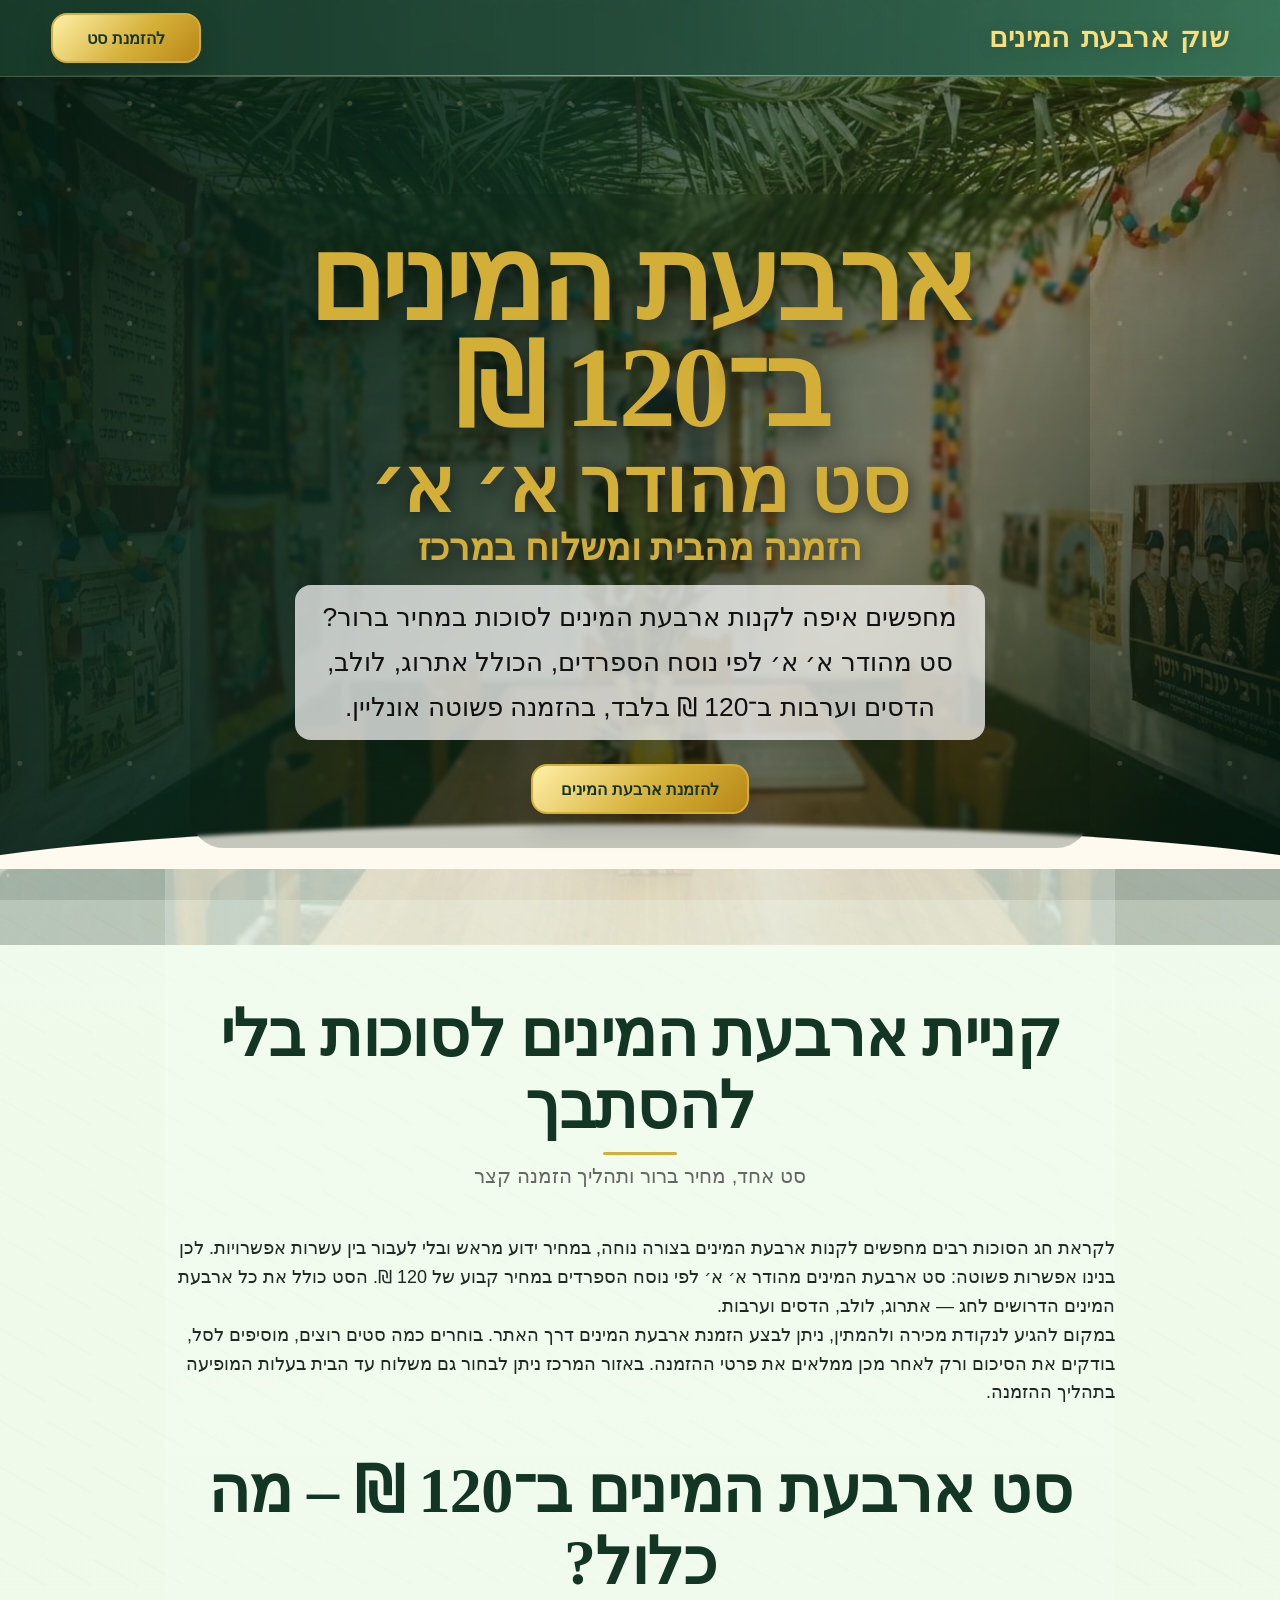
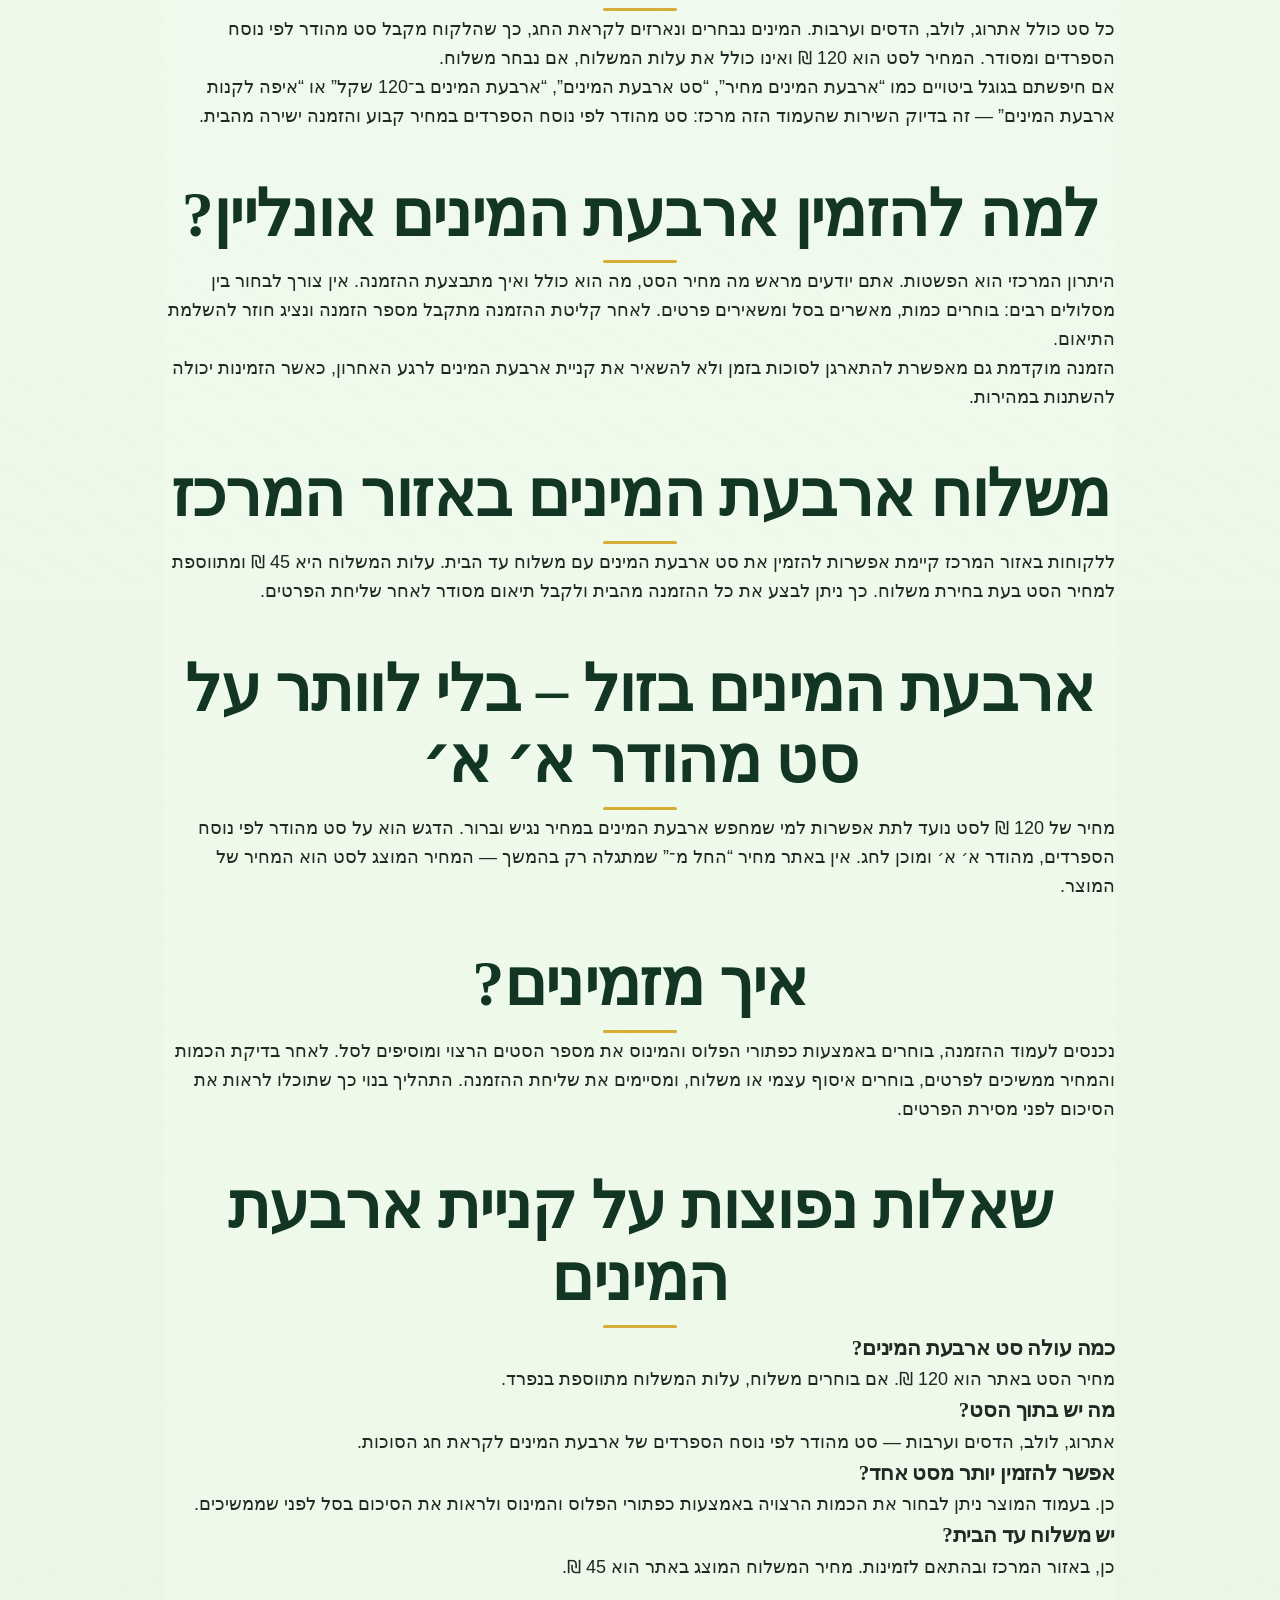
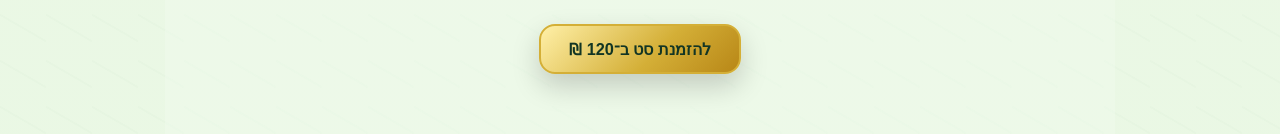
<file: arbaat-haminim.html>
<!DOCTYPE html>
<html lang="he" dir="rtl">
<head>
  <meta charset="UTF-8">
  <meta name="viewport" content="width=device-width, initial-scale=1.0">
  <title>ארבעת המינים ב־120 ₪ | סט מהודר א׳ א׳ ומשלוח במרכז</title>
  <meta name="description" content="רוצים לקנות ארבעת המינים לסוכות? סט ארבעת המינים מהודר א׳ א׳ לפי נוסח הספרדים ב־120 ₪: אתרוג, לולב, הדסים וערבות. הזמנה פשוטה אונליין ומשלוח באזור המרכז.">
  <meta name="robots" content="index,follow,max-image-preview:large,max-snippet:-1,max-video-preview:-1">
  <link rel="canonical" href="https://4minim.click/arbaat-haminim.html">
  <link rel="icon" type="image/svg+xml" href="favicon.svg?v=4">
  <meta name="theme-color" content="#123524">
  <meta property="og:locale" content="he_IL">
  <meta property="og:type" content="product">
  <meta property="og:title" content="ארבעת המינים ב־120 ₪ | סט מהודר א׳ א׳">
  <meta property="og:description" content="סט ארבעת המינים מלא ב־120 ₪: אתרוג, לולב, הדסים וערבות. הזמנה אונליין ואפשרות למשלוח באזור המרכז.">
  <meta property="og:url" content="https://4minim.click/arbaat-haminim.html">
  <meta property="og:site_name" content="שוק ארבעת המינים">
  <link rel="stylesheet" href="styles.css?v=20260903">
  <script type="application/ld+json">{"@context":"https://schema.org","@type":"Product","name":"סט ארבעת המינים מהודר א׳ א׳ לפי נוסח הספרדים","description":"סט ארבעת המינים מלא הכולל אתרוג, לולב, הדסים וערבות, במחיר 120 ₪.","brand":{"@type":"Brand","name":"שוק ארבעת המינים"},"offers":{"@type":"Offer","url":"https://4minim.click/","priceCurrency":"ILS","price":"120","availability":"https://schema.org/InStock","itemCondition":"https://schema.org/NewCondition"}}</script>
  <script type="application/ld+json">{"@context":"https://schema.org","@type":"FAQPage","mainEntity":[{"@type":"Question","name":"מה כולל סט ארבעת המינים?","acceptedAnswer":{"@type":"Answer","text":"הסט כולל אתרוג, לולב, הדסים וערבות ונמכר במחיר קבוע של 120 ₪."}},{"@type":"Question","name":"כמה עולה סט ארבעת המינים?","acceptedAnswer":{"@type":"Answer","text":"מחיר סט ארבעת המינים באתר הוא 120 ₪. משלוח מתווסף בנפרד כאשר בוחרים באפשרות משלוח."}},{"@type":"Question","name":"האם אפשר להזמין ארבעת המינים במשלוח?","acceptedAnswer":{"@type":"Answer","text":"כן. קיימת אפשרות למשלוח באזור המרכז בהתאם לתנאי האתר ולזמינות."}},{"@type":"Question","name":"איך מזמינים ארבעת המינים באתר?","acceptedAnswer":{"@type":"Answer","text":"בוחרים את כמות הסטים, מוסיפים לסל, מאשרים את הכמות וממלאים את פרטי ההזמנה."}}]}</script>
</head>
<body>
  <header><div class="container nav-container"><a href="/" class="brand-logo" aria-label="שוק ארבעת המינים - לעמוד הראשי"><span class="brand-word">שוק</span><span class="brand-word">ארבעת</span><span class="brand-word">המינים</span></a><a href="/#shop-section" class="btn btn-primary">להזמנת סט</a></div></header>
  <main class="site-content">
    <section class="hero"><div class="hero-background hero-background-one" aria-hidden="true"></div><div class="container hero-content animate-fade"><h1><span class="hero-title-line">ארבעת המינים ב־120 ₪</span><span class="hero-title-accent">סט מהודר א׳ א׳</span><span class="hero-home-line">הזמנה מהבית ומשלוח במרכז</span></h1><p>מחפשים איפה לקנות ארבעת המינים לסוכות במחיר ברור? סט מהודר א׳ א׳ לפי נוסח הספרדים, הכולל אתרוג, לולב, הדסים וערבות ב־120 ₪ בלבד, בהזמנה פשוטה אונליין.</p><div class="btn-group"><a href="/#shop-section" class="btn btn-primary">להזמנת ארבעת המינים</a></div></div></section>

    <section class="container" style="padding-top:60px;padding-bottom:60px;max-width:950px">
      <h2 class="section-title">קניית ארבעת המינים לסוכות בלי להסתבך</h2>
      <p class="section-subtitle">סט אחד, מחיר ברור ותהליך הזמנה קצר</p>
      <p>לקראת חג הסוכות רבים מחפשים לקנות ארבעת המינים בצורה נוחה, במחיר ידוע מראש ובלי לעבור בין עשרות אפשרויות. לכן בנינו אפשרות פשוטה: סט ארבעת המינים מהודר א׳ א׳ לפי נוסח הספרדים במחיר קבוע של 120 ₪. הסט כולל את כל ארבעת המינים הדרושים לחג — אתרוג, לולב, הדסים וערבות.</p>
      <p>במקום להגיע לנקודת מכירה ולהמתין, ניתן לבצע הזמנת ארבעת המינים דרך האתר. בוחרים כמה סטים רוצים, מוסיפים לסל, בודקים את הסיכום ורק לאחר מכן ממלאים את פרטי ההזמנה. באזור המרכז ניתן לבחור גם משלוח עד הבית בעלות המופיעה בתהליך ההזמנה.</p>

      <h2 class="section-title" style="margin-top:48px">סט ארבעת המינים ב־120 ₪ – מה כלול?</h2>
      <p>כל סט כולל אתרוג, לולב, הדסים וערבות. המינים נבחרים ונארזים לקראת החג, כך שהלקוח מקבל סט מהודר לפי נוסח הספרדים ומסודר. המחיר לסט הוא 120 ₪ ואינו כולל את עלות המשלוח, אם נבחר משלוח.</p>
      <p>אם חיפשתם בגוגל ביטויים כמו “ארבעת המינים מחיר”, “סט ארבעת המינים”, “ארבעת המינים ב־120 שקל” או “איפה לקנות ארבעת המינים” — זה בדיוק השירות שהעמוד הזה מרכז: סט מהודר לפי נוסח הספרדים במחיר קבוע והזמנה ישירה מהבית.</p>

      <h2 class="section-title" style="margin-top:48px">למה להזמין ארבעת המינים אונליין?</h2>
      <p>היתרון המרכזי הוא הפשטות. אתם יודעים מראש מה מחיר הסט, מה הוא כולל ואיך מתבצעת ההזמנה. אין צורך לבחור בין מסלולים רבים: בוחרים כמות, מאשרים בסל ומשאירים פרטים. לאחר קליטת ההזמנה מתקבל מספר הזמנה ונציג חוזר להשלמת התיאום.</p>
      <p>הזמנה מוקדמת גם מאפשרת להתארגן לסוכות בזמן ולא להשאיר את קניית ארבעת המינים לרגע האחרון, כאשר הזמינות יכולה להשתנות במהירות.</p>

      <h2 class="section-title" style="margin-top:48px">משלוח ארבעת המינים באזור המרכז</h2>
      <p>ללקוחות באזור המרכז קיימת אפשרות להזמין את סט ארבעת המינים עם משלוח עד הבית. עלות המשלוח היא 45 ₪ ומתווספת למחיר הסט בעת בחירת משלוח. כך ניתן לבצע את כל ההזמנה מהבית ולקבל תיאום מסודר לאחר שליחת הפרטים.</p>

      <h2 class="section-title" style="margin-top:48px">ארבעת המינים בזול – בלי לוותר על סט מהודר א׳ א׳</h2>
      <p>מחיר של 120 ₪ לסט נועד לתת אפשרות למי שמחפש ארבעת המינים במחיר נגיש וברור. הדגש הוא על סט מהודר לפי נוסח הספרדים, מהודר א׳ א׳ ומוכן לחג. אין באתר מחיר “החל מ־” שמתגלה רק בהמשך — המחיר המוצג לסט הוא המחיר של המוצר.</p>

      <h2 class="section-title" style="margin-top:48px">איך מזמינים?</h2>
      <p>נכנסים לעמוד ההזמנה, בוחרים באמצעות כפתורי הפלוס והמינוס את מספר הסטים הרצוי ומוסיפים לסל. לאחר בדיקת הכמות והמחיר ממשיכים לפרטים, בוחרים איסוף עצמי או משלוח, ומסיימים את שליחת ההזמנה. התהליך בנוי כך שתוכלו לראות את הסיכום לפני מסירת הפרטים.</p>

      <h2 class="section-title" style="margin-top:48px">שאלות נפוצות על קניית ארבעת המינים</h2>
      <h3>כמה עולה סט ארבעת המינים?</h3><p>מחיר הסט באתר הוא 120 ₪. אם בוחרים משלוח, עלות המשלוח מתווספת בנפרד.</p>
      <h3>מה יש בתוך הסט?</h3><p>אתרוג, לולב, הדסים וערבות — סט מהודר לפי נוסח הספרדים של ארבעת המינים לקראת חג הסוכות.</p>
      <h3>אפשר להזמין יותר מסט אחד?</h3><p>כן. בעמוד המוצר ניתן לבחור את הכמות הרצויה באמצעות כפתורי הפלוס והמינוס ולראות את הסיכום בסל לפני שממשיכים.</p>
      <h3>יש משלוח עד הבית?</h3><p>כן, באזור המרכז ובהתאם לזמינות. מחיר המשלוח המוצג באתר הוא 45 ₪.</p>

      <div class="btn-group" style="margin-top:42px"><a href="/#shop-section" class="btn btn-primary">להזמנת סט ב־120 ₪</a></div>
    </section>
  </main>
</body>
</html>
</file>
<file: styles.css>
/* משתני עיצוב קבועים - פלטת צבעים יוקרתית */
        :root {
            --primary-dark: #123524;
            --primary-light: #2d6a4f;
            --primary-glow: #52b788;
            --gold: #d4af37;
            --gold-light: #fff1b8;
            --cream: #fffaf0;
            --accent-bg: #f9f6f0;
            --sage-50: #f7faf4;
            --sage-100: #eef6eb;
            --sage-200: #dfeedd;
            --sage-300: #cfe3cc;
            --text-dark: #1f2a24;
            --text-light: #ffffff;
            --gray-light: #e0e0e0;
            --transition-smooth: all 0.32s cubic-bezier(0.22, 1, 0.36, 1);
            --shadow-elegant: 0 14px 34px rgba(18, 53, 36, 0.10);
            --shadow-lifted: 0 26px 60px rgba(18, 53, 36, 0.18);
        }

        /* עיצוב כללי ונקי */
        * {
            box-sizing: border-box;
            margin: 0;
            padding: 0;
            font-family: 'Heebo', 'Assistant', sans-serif;
            scroll-behavior: smooth;
        }

        body {
            color: var(--text-dark);
            font-size: 18px;
            overflow-x: hidden;
            line-height: 1.6;
            background:
                radial-gradient(circle at 12% 7%, rgba(212,175,55,0.14), transparent 24rem),
                linear-gradient(145deg, #f4fff1 0%, #dff3d8 52%, #eefbea 100%);
            position: relative;
        }

        ::selection {
            background: var(--gold);
            color: var(--primary-dark);
        }

        body::before {
            content: '';
            position: fixed;
            inset: 0;
            pointer-events: none;
            background:
                radial-gradient(circle at 16% 24%, rgba(45,106,79,0.055) 0 2px, transparent 3px),
                radial-gradient(circle at 74% 58%, rgba(212,175,55,0.06) 0 2px, transparent 3px);
            background-size: 82px 82px, 118px 118px;
            opacity: 1;
            z-index: 0;
        }

        body > * {
            position: relative;
            z-index: 1;
        }

        h1, h2, h3 {
            font-family: 'Tinos', 'Heebo', serif;
            letter-spacing: -0.01em;
        }

        p, a, button, input, textarea, label, span {
            font-family: 'Heebo', 'Assistant', sans-serif;
        }

        .container {
            width: 90%;
            max-width: 1200px;
            margin: 0 auto;
        }

        /* אנימציות בסיסיות */
        @keyframes fadeInUp {
            from { opacity: 0; transform: translateY(20px); }
            to { opacity: 1; transform: translateY(0); }
        }

        @keyframes logoWordDrop {
            0% { opacity: 0; transform: translateY(-46px) scale(0.94); }
            62% { opacity: 1; transform: translateY(7px) scale(1.06); }
            82% { transform: translateY(-4px) scale(0.99); }
            100% { opacity: 1; transform: translateY(0) scale(1); }
        }

        @keyframes leafSpinLand {
            0% { opacity: 0; transform: translateY(-36px) rotate(-110deg) scale(0.7); }
            72% { opacity: 1; transform: translateY(4px) rotate(12deg) scale(1.16); }
            100% { opacity: 1; transform: translateY(0) rotate(0) scale(1); }
        }

        @keyframes heroTextBounce {
            0% { opacity: 0; transform: translateY(-60px) scale(0.96); }
            58% { opacity: 1; transform: translateY(12px) scale(1.04); }
            78% { transform: translateY(-6px) scale(0.99); }
            100% { opacity: 1; transform: translateY(0) scale(1); }
        }

        @keyframes ctaRiseBounce {
            0% { opacity: 0; transform: translateY(34px) scale(0.92); }
            68% { opacity: 1; transform: translateY(-7px) scale(1.05); }
            100% { opacity: 1; transform: translateY(0) scale(1); }
        }

        @keyframes pulseGlow {
            0%, 100% { transform: scale(1); box-shadow: 0 0 0 rgba(220, 38, 38, 0.25), 0 14px 30px rgba(0,0,0,0.22); }
            50% { transform: scale(1.08); box-shadow: 0 0 30px rgba(220, 38, 38, 0.75), 0 18px 38px rgba(0,0,0,0.28); }
        }

        @keyframes softFloat {
            0%, 100% { transform: translateY(0); }
            50% { transform: translateY(-8px); }
        }

        @keyframes shimmer {
            0% { background-position: 200% center; }
            100% { background-position: -200% center; }
        }

        @keyframes imageSwapHint {
            0%, 44% { opacity: 1; transform: scale(1); }
            50%, 94% { opacity: 0; transform: scale(1.08); }
            100% { opacity: 1; transform: scale(1); }
        }

        @keyframes siteBackgroundSwap {
            0%, 42% { opacity: 0.34; transform: scale(1); }
            50%, 92% { opacity: 0; transform: scale(1.04); }
            100% { opacity: 0.34; transform: scale(1); }
        }

        @keyframes spinWait {
            to { transform: rotate(360deg); }
        }

        @keyframes heroGradientFlow {
            0%, 100% { background-position: 0% 50%; }
            50% { background-position: 100% 50%; }
        }

        @keyframes gentleGreenLines {
            from { background-position: 0 0, 0 0; }
            to { background-position: 180px -90px, -140px 80px; }
        }

        @keyframes heroBackgroundSwap {
            0%, 42% { opacity: 1; transform: scale(1); }
            50%, 92% { opacity: 0; transform: scale(1.045); }
            100% { opacity: 1; transform: scale(1); }
        }

        @keyframes borderSweep {
            0% { transform: translateX(105%); opacity: 0; }
            35% { opacity: 1; }
            100% { transform: translateX(-105%); opacity: 0; }
        }

        @keyframes cartPop {
            0% { transform: scale(1); }
            45% { transform: scale(1.28) rotate(-8deg); }
            100% { transform: scale(1); }
        }

        .animate-fade {
            animation: fadeInUp 0.8s ease forwards;
        }

        /* תפריט עליון קבוע */
        header {
            position: fixed;
            top: 0;
            left: 0;
            width: 100%;
            background: linear-gradient(90deg, rgba(18,53,36,0.97), rgba(27,67,50,0.94), rgba(45,106,79,0.93));
            box-shadow: 0 2px 10px rgba(0,0,0,0.1);
            z-index: 1000;
            backdrop-filter: blur(12px);
            border-bottom: 1px solid rgba(255, 241, 184, 0.18);
        }

        header::after {
            content: '';
            position: absolute;
            right: 0;
            bottom: 0;
            width: 100%;
            height: 1px;
            background: linear-gradient(90deg, transparent, rgba(212,175,55,.9), transparent);
        }

        .nav-container {
            display: flex;
            justify-content: space-between;
            align-items: center;
            padding: 15px 0;
        }

        .brand-logo {
            color: #f7df7d;
            font-size: 1.72rem;
            font-weight: 900;
            text-decoration: none;
            display: flex;
            align-items: center;
            gap: 11px;
            overflow: visible;
            white-space: nowrap;
            text-shadow: 0 2px 16px rgba(0,0,0,0.2);
        }

        .brand-sukkah {
            width: 54px;
            height: 45px;
            flex: 0 0 54px;
            display: block;
            opacity: 0;
            animation: leafSpinLand 0.8s cubic-bezier(0.2, 0.9, 0.2, 1.35) 0.08s both;
            filter: drop-shadow(0 6px 10px rgba(0,0,0,0.22));
            overflow: visible;
        }

        .brand-sukkah .sukkah-schach {
            transform-origin: center;
            transition: transform 0.35s ease;
        }

        .brand-word {
            display: inline-block;
            opacity: 0;
            font-family: 'Frank Ruhl Libre', 'Tinos', serif;
            font-weight: 900;
            letter-spacing: 0.01em;
            animation: logoWordDrop 0.78s cubic-bezier(0.2, 0.95, 0.2, 1.28) both;
        }

        .brand-word:nth-of-type(1) { animation-delay: 0.18s; }
        .brand-word:nth-of-type(2) { animation-delay: 0.34s; }
        .brand-word:nth-of-type(3) { animation-delay: 0.50s; }

        .brand-logo:hover .brand-word {
            animation: logoWordDrop 0.7s cubic-bezier(0.2, 0.95, 0.2, 1.28) both;
        }

        .brand-logo:hover .brand-sukkah {
            animation: leafSpinLand 0.72s cubic-bezier(0.2, 0.9, 0.2, 1.35) both;
        }

        .brand-logo:hover .sukkah-schach {
            transform: translateY(-1px) rotate(-1deg);
        }

        .nav-menu {
            display: flex;
            list-style: none;
            gap: 20px;
        }

        .nav-menu a {
            color: var(--text-light);
            text-decoration: none;
            font-weight: 600;
            font-size: 1rem;
            transition: var(--transition-smooth);
            position: relative;
            padding-bottom: 5px;
        }

        .nav-menu a::after {
            content: '';
            position: absolute;
            bottom: 0;
            right: 0;
            width: 0;
            height: 2px;
            background-color: var(--gold);
            transition: var(--transition-smooth);
        }

        .nav-menu a:hover::after, .nav-menu a.active::after {
            width: 100%;
        }

        .nav-menu a:hover {
            color: var(--gold);
        }

        .cart-icon-btn {
            background: none;
            border: none;
            color: var(--text-light);
            font-size: 1.3rem;
            cursor: pointer;
            position: relative;
            transition: var(--transition-smooth);
        }

        .cart-icon-btn:hover {
            color: var(--gold);
            transform: scale(1.1);
        }

        .cart-count {
            position: absolute;
            top: -8px;
            left: -10px;
            background-color: var(--gold);
            color: var(--primary-dark);
            font-size: 0.75rem;
            font-weight: bold;
            border-radius: 50%;
            width: 18px;
            height: 18px;
            display: flex;
            align-items: center;
            justify-content: center;
        }

        .hamburger {
            display: none;
            cursor: pointer;
            color: var(--text-light);
            font-size: 1.5rem;
        }

        /* אזור פתיחה יוקרתי - Hero */
        .hero {
            background: linear-gradient(120deg, rgba(35,104,66,0.60), rgba(82,183,136,0.46), rgba(180,226,168,0.26), rgba(35,104,66,0.58)), url('1.png') no-repeat center center/cover;
            background-size: 220% 220%, cover;
            animation: heroGradientFlow 12s ease-in-out infinite;
            height: 85vh;
            display: flex;
            align-items: center;
            text-align: center;
            color: var(--text-light);
            padding-top: 80px;
            position: relative;
            isolation: isolate;
            overflow: hidden;
        }

        .hero-background {
            position: absolute;
            inset: 0;
            z-index: -2;
            background-position: center;
            background-size: cover;
            background-repeat: no-repeat;
            animation: heroBackgroundSwap 18s ease-in-out infinite;
            will-change: opacity, transform;
        }

        .hero-background-one {
            background-image:
                linear-gradient(120deg, rgba(35,104,66,0.60), rgba(82,183,136,0.46), rgba(180,226,168,0.26), rgba(35,104,66,0.58)),
                url('1.png');
        }

        .hero-background-two {
            background-image:
                linear-gradient(120deg, rgba(35,104,66,0.58), rgba(82,183,136,0.44), rgba(180,226,168,0.24), rgba(35,104,66,0.60)),
                url('1.png');
            animation-delay: -9s;
        }

        .hero::before {
            content: '';
            position: absolute;
            inset: 0;
            z-index: -1;
            background:
                radial-gradient(circle at 18% 24%, rgba(255,241,184,.34) 0 2px, transparent 3px),
                radial-gradient(circle at 82% 34%, rgba(255,255,255,.28) 0 1px, transparent 3px),
                radial-gradient(circle at 72% 80%, rgba(212,175,55,.26), transparent 24%);
            background-size: 110px 110px, 84px 84px, auto;
            animation: softFloat 6s ease-in-out infinite;
        }

        .hero::after {
            content: '';
            position: absolute;
            right: -8%;
            bottom: -105px;
            width: 116%;
            height: 150px;
            z-index: -1;
            background: var(--cream);
            border-radius: 50% 50% 0 0 / 42% 42% 0 0;
        }

        .hero-content {
            max-width: 980px;
            position: relative;
            z-index: 1;
        }

        .hero-eyebrow {
            display: inline-flex;
            align-items: center;
            gap: 10px;
            margin-bottom: 18px;
            padding: 7px 18px;
            border: 1px solid rgba(255,241,184,0.58);
            border-radius: 999px;
            background: rgba(18,53,36,0.38);
            color: var(--gold-light);
            font-size: 1rem;
            font-weight: 800;
            letter-spacing: 0.04em;
            backdrop-filter: blur(8px);
            box-shadow: inset 0 0 18px rgba(255,255,255,.08), 0 8px 30px rgba(0,0,0,.12);
        }

        .hero-content h1 {
            font-size: clamp(5.2rem, 11vw, 9rem);
            line-height: 0.88;
            color: var(--gold);
            margin-bottom: 26px;
            text-shadow: 0 8px 22px rgba(0,0,0,0.36);
            animation: heroTextBounce 1.05s cubic-bezier(0.2, 0.92, 0.22, 1.2) 0.35s both;
        }

        .hero-title-line {
            display: block;
            font-family: 'Frank Ruhl Libre', 'Tinos', serif;
            font-weight: 900;
            letter-spacing: -0.035em;
            color: var(--gold);
        }

        .hero-title-accent {
            display: block;
            margin-top: 12px;
            font-size: 0.66em;
            font-family: 'Frank Ruhl Libre', 'Tinos', serif;
            font-weight: 700;
            font-style: normal;
            letter-spacing: 0.01em;
            color: var(--gold);
            text-shadow: 0 4px 20px rgba(0,0,0,0.45);
        }

        .hero-home-line {
            display: block;
            margin-top: 10px;
            font-family: 'Frank Ruhl Libre', 'Tinos', serif;
            font-size: clamp(1.45rem, 3vw, 2.25rem);
            font-weight: 700;
            color: var(--gold);
            letter-spacing: 0.01em;
            text-shadow: 0 3px 14px rgba(0,0,0,0.4);
        }

        .hero-content p {
            max-width: 750px;
            margin-inline: auto;
            font-size: clamp(1.25rem, 2.4vw, 1.65rem);
            margin-bottom: 30px;
            font-weight: 300;
            color: #000000;
            opacity: 0;
            animation: ctaRiseBounce 0.82s cubic-bezier(0.2, 0.9, 0.2, 1.2) 0.78s both;
        }

        .btn-group {
            display: flex;
            justify-content: center;
            gap: 12px;
            flex-wrap: wrap;
            margin-top: 8px;
            opacity: 0;
            animation: ctaRiseBounce 0.82s cubic-bezier(0.2, 0.9, 0.2, 1.2) 1s both;
        }

        .btn {
            padding: 10px 24px;
            border-radius: 30px;
            font-size: 1.02rem;
            font-weight: 600;
            cursor: pointer;
            transition: var(--transition-smooth);
            text-decoration: none;
            display: inline-flex;
            align-items: center;
            gap: 10px;
            min-width: 150px;
            justify-content: center;
            box-shadow: 0 12px 28px rgba(0,0,0,.18);
        }

        .btn-primary {
            background: linear-gradient(135deg, #fff0a8, var(--gold) 58%, #b88717);
            color: var(--primary-dark);
            border: 2px solid var(--gold);
        }

        .btn-primary:hover {
            background: linear-gradient(135deg, #fff5c9, #e2bf4c);
            color: var(--primary-dark);
            transform: translateY(-4px) scale(1.02);
            box-shadow: 0 17px 34px rgba(212,175,55,.3);
        }

        .btn-secondary {
            background-color: transparent;
            color: var(--text-light);
            border: 2px solid var(--text-light);
        }

        .btn-secondary:hover {
            background-color: #25d366;
            border-color: #25d366;
            color: white;
            transform: translateY(-3px);
        }

        .site-content {
            position: relative;
            overflow: hidden;
            background:
                radial-gradient(circle at 6% 18%, rgba(45,106,79,0.08), transparent 26rem),
                radial-gradient(circle at 92% 63%, rgba(212,175,55,0.08), transparent 22rem),
                linear-gradient(180deg, var(--sage-50), var(--sage-100) 54%, #f5f8f2);
        }

        .site-content::before {
            content: '';
            position: absolute;
            inset: 0;
            pointer-events: none;
            opacity: 0.45;
            background-image:
                linear-gradient(30deg, transparent 48%, rgba(45,106,79,0.035) 49%, rgba(45,106,79,0.035) 51%, transparent 52%);
            background-size: 46px 46px;
        }

        .site-content > * {
            position: relative;
            z-index: 1;
        }

        /* כותרות סקשנים */
        .section-title {
            text-align: center;
            font-weight: 700;
            margin: 60px 0 4px 0;
            font-size: clamp(2.7rem, 5vw, 4rem);
            color: var(--primary-dark);
            position: relative;
        }

        .section-title::after {
            content: '';
            display: block;
            width: 60px;
            height: 3px;
            background-color: var(--gold);
            margin: 10px auto 0 auto;
        }

        .section-subtitle {
            text-align: center;
            color: #666;
            margin-bottom: 40px;
            font-size: 1.25rem;
            line-height: 1.75;
        }

        /* אזור יתרונות ואמינות */
        .features {
            background: linear-gradient(180deg, rgba(248,251,246,0.96), rgba(237,246,234,0.72));
            padding: 32px 0 78px;
            backdrop-filter: blur(2px);
            border-bottom: 1px solid rgba(45,106,79,0.08);
        }

        .features-grid {
            display: grid;
            grid-template-columns: repeat(auto-fit, minmax(220px, 1fr));
            gap: 25px;
        }

        .feature-card {
            background: linear-gradient(145deg, rgba(255,255,255,0.96), rgba(246,251,244,0.92));
            padding: 30px 20px;
            text-align: center;
            border-radius: 20px;
            box-shadow: var(--shadow-elegant);
            transition: var(--transition-smooth);
            border: 1px solid rgba(212,175,55,.2);
            position: relative;
            overflow: hidden;
        }

        .feature-card::before {
            content: '';
            position: absolute;
            inset: 0;
            background: linear-gradient(90deg, transparent, rgba(212,175,55,0.20), transparent);
            transform: translateX(105%);
        }

        .feature-card:hover {
            transform: translateY(-8px);
            border-bottom-color: var(--gold);
            box-shadow: var(--shadow-lifted);
        }

        .feature-card:hover::before {
            animation: borderSweep 0.9s ease;
        }

        .feature-card i {
            font-size: 2.5rem;
            color: var(--primary-dark);
            margin-bottom: 15px;
            width: 72px;
            height: 72px;
            display: inline-grid;
            place-items: center;
            border-radius: 22px;
            background: linear-gradient(145deg, #fff8d8, var(--gold-light));
            box-shadow: 0 10px 24px rgba(212,175,55,.18);
        }

        .feature-card h3 {
            font-size: 1.25rem;
            margin-bottom: 10px;
            color: var(--primary-dark);
        }

        /* קניות וסינונים */
        #shop-section {
            width: 100%;
            max-width: none;
            padding: 24px max(5%, calc((100vw - 1200px) / 2)) 88px;
            background:
                radial-gradient(circle at 10% 18%, rgba(212,175,55,0.11), transparent 25rem),
                radial-gradient(circle at 88% 72%, rgba(45,106,79,0.09), transparent 24rem),
                linear-gradient(145deg, rgba(230,243,226,0.92), rgba(219,237,216,0.72));
            border-bottom: 1px solid rgba(45,106,79,0.08);
            isolation: isolate;
            overflow: hidden;
        }

        #shop-section::after,
        .faq-section::before {
            content: '';
            position: absolute;
            inset: 0;
            pointer-events: none;
            z-index: 0;
            background-image:
                repeating-linear-gradient(116deg, rgba(28,104,63,0.075) 0 1px, transparent 1px 31px),
                repeating-linear-gradient(64deg, rgba(82,151,96,0.042) 0 1px, transparent 1px 47px);
            background-size: 180px 180px, 240px 240px;
            animation: gentleGreenLines 30s linear infinite;
            will-change: background-position;
            -webkit-mask-image: linear-gradient(90deg, transparent, #000 12%, #000 88%, transparent);
            mask-image: linear-gradient(90deg, transparent, #000 12%, #000 88%, transparent);
        }

        #shop-section > *,
        .faq-section > .container {
            position: relative;
            z-index: 1;
        }

        .shop-layout {
            display: grid;
            grid-template-columns: 1fr;
            gap: 22px;
            align-items: start;
            margin-bottom: 0;
            position: relative;
            padding: 22px;
            border-radius: 30px;
            overflow: hidden;
            background:
                linear-gradient(rgba(249,252,247,0.92), rgba(237,246,234,0.86)),
                url('1.png') center center / cover;
            border: 1px solid rgba(45,106,79,0.12);
            box-shadow: 0 24px 55px rgba(27, 67, 50, 0.12);
        }

        .shop-layout::before {
            content: '✦';
            position: absolute;
            inset-inline-end: 24px;
            top: 14px;
            font-size: clamp(4rem, 10vw, 9rem);
            opacity: 0.18;
            filter: blur(0.2px);
            pointer-events: none;
        }

        /* מסנן צדדי מעוצב */
        .filter-sidebar { display: none; }

        .filter-group {
            margin-bottom: 25px;
        }

        .filter-group h4 {
            font-size: 1.1rem;
            color: var(--primary-dark);
            margin-bottom: 12px;
            font-weight: 700;
            border-bottom: 1px solid var(--gray-light);
            padding-bottom: 5px;
        }

        .tag-cloud {
            display: flex;
            flex-direction: column;
            gap: 8px;
        }

        .tag-btn {
            background-color: white;
            border: 1px solid var(--gray-light);
            padding: 8px 10px;
            border-radius: 999px;
            font-size: 0.88rem;
            cursor: pointer;
            transition: var(--transition-smooth);
            box-shadow: 0 4px 12px rgba(0,0,0,0.04);
        }

        .tag-btn:hover, .tag-btn.active {
            background-color: var(--primary-dark);
            color: var(--text-light);
            border-color: var(--primary-dark);
        }

        /* גריד מוצרים */
        .products-grid {
            display: grid;
            grid-template-columns: repeat(3, minmax(220px, 285px));
            justify-content: center;
            gap: 20px;
        }

        /* כרטיסיית מוצר יוקרתית */
        .product-card {
            background:
                linear-gradient(180deg, rgba(255,255,255,0.96), rgba(242,249,239,0.91)),
                url('1.png') center / cover;
            border-radius: 20px;
            box-shadow: var(--shadow-elegant);
            overflow: hidden;
            transition: transform 0.35s cubic-bezier(0.2, 0.9, 0.25, 1), box-shadow 0.35s ease, border-color 0.35s ease;
            position: relative;
            display: flex;
            flex-direction: column;
            border: 1px solid rgba(45,106,79,0.14);
        }

        .product-card:hover {
            transform: translateY(-8px) scale(1.02);
            box-shadow: var(--shadow-lifted);
            border-color: rgba(212,175,55,0.45);
        }

        .product-card.reveal {
            animation: ctaRiseBounce 0.65s cubic-bezier(0.2, 0.9, 0.2, 1.2) both;
        }

        .product-card.reveal:nth-child(2) { animation-delay: 0.12s; }
        .product-card.reveal:nth-child(3) { animation-delay: 0.24s; }

        .product-badge {
            position: absolute;
            top: 15px;
            right: 15px;
            background-color: var(--gold);
            color: var(--primary-dark);
            padding: 4px 12px;
            border-radius: 20px;
            font-size: 0.8rem;
            font-weight: 700;
            z-index: 2;
            box-shadow: 0 2px 5px rgba(0,0,0,0.1);
        }

        .product-img-container {
            height: 155px;
            background-color: #f5f5f5;
            position: relative;
            overflow: hidden;
        }

        .product-img-container img,
        .product-hover-image {
            width: 100%;
            height: 100%;
            object-fit: cover;
            transition: opacity 0.45s ease, transform 0.45s ease;
        }

        .product-hover-image {
            position: absolute;
            inset: 0;
            opacity: 0;
            background-size: cover;
            background-position: center;
            transform: scale(1.08);
        }

        .product-card:hover .product-hover-image {
            opacity: 1;
            transform: scale(1.02);
            animation: imageSwapHint 2.8s ease-in-out infinite alternate;
        }

        .product-hover-image.alt {
            background-position: center bottom;
            filter: saturate(1.08) contrast(1.02);
        }

        .product-card:hover .product-hover-image.alt {
            animation: imageSwapHint 2.8s ease-in-out 1.4s infinite alternate-reverse;
        }

        .product-card:hover .placeholder-art {
            opacity: 0;
            transform: scale(1.08);
        }

        /* פלייסחולדרים יפים במקום תמונות לא צנועות */
        .placeholder-art {
            width: 100%;
            height: 100%;
            display: flex;
            flex-direction: column;
            align-items: center;
            justify-content: center;
            background: linear-gradient(135deg, rgba(27,67,50,0.58), rgba(45,106,79,0.48)), url('1.png') center / cover;
            color: var(--gold);
            font-size: 3rem;
            transition: opacity 0.45s ease, transform 0.45s ease;
        }

        .placeholder-art span {
            font-size: 1rem;
            color: white;
            margin-top: 10px;
            font-family: 'Assistant', sans-serif;
        }

        .product-info {
            padding: 15px 16px 16px;
            display: flex;
            flex-direction: column;
            flex-grow: 1;
        }

        .product-title {
            font-size: 1.35rem;
            color: var(--primary-dark);
            margin-bottom: 5px;
            font-weight: 700;
        }

        .product-desc {
            font-size: 0.94rem;
            line-height: 1.5;
            color: #666;
            margin-bottom: 15px;
            flex-grow: 1;
        }

        .product-meta {
            font-size: 0.85rem;
            color: #888;
            margin-bottom: 12px;
        }

        .product-footer {
            display: flex;
            justify-content: space-between;
            align-items: center;
            margin-top: auto;
            border-top: 1px solid var(--accent-bg);
            padding-top: 15px;
        }

        .product-price {
            font-size: 1.4rem;
            font-weight: bold;
            color: var(--primary-dark);
        }

        .quantity-selector {
            display: flex;
            align-items: center;
            border: 1px solid var(--gray-light);
            border-radius: 20px;
            overflow: hidden;
            background: #fff;
        }

        .qty-btn {
            background: none;
            border: none;
            width: 28px;
            height: 28px;
            cursor: pointer;
            font-size: 1rem;
            transition: var(--transition-smooth);
        }

        .qty-btn:hover {
            background-color: var(--gray-light);
        }

        .qty-val {
            width: 30px;
            text-align: center;
            font-weight: bold;
            font-size: 0.9rem;
        }

        .add-to-cart-btn {
            background-color: var(--primary-light);
            color: white;
            border: none;
            padding: 8px 16px;
            border-radius: 20px;
            cursor: pointer;
            font-weight: 600;
            font-size: 0.9rem;
            transition: var(--transition-smooth);
            display: flex;
            align-items: center;
            gap: 6px;
        }

        .add-to-cart-btn:hover {
            background-color: var(--gold);
            color: var(--primary-dark);
            transform: translateY(-2px) scale(1.05);
        }

        .add-to-cart-btn.icon-only {
            width: 42px;
            height: 42px;
            border-radius: 50%;
            padding: 0;
            justify-content: center;
            font-size: 1.05rem;
        }

        .direct-checkout-btn {
            min-height: 42px;
            padding: 8px 16px;
            border: 1px solid rgba(18,53,36,.16);
            border-radius: 999px;
            background: linear-gradient(135deg, var(--gold), #f3db82);
            color: var(--primary-dark);
            font-weight: 800;
            cursor: pointer;
            display: inline-flex;
            align-items: center;
            justify-content: center;
            gap: 7px;
            transition: var(--transition-smooth);
            box-shadow: 0 8px 20px rgba(212,175,55,.18);
        }

        .direct-checkout-btn:hover {
            transform: translateY(-2px);
            background: var(--primary-dark);
            color: #fff;
        }

        .product-card-clickable { cursor: pointer; }
        .product-card-clickable:focus-visible {
            outline: 3px solid rgba(82,183,136,.45);
            outline-offset: 4px;
        }

        .product-details-overlay {
            position: fixed;
            inset: 0;
            z-index: 3200;
            background: rgba(4,23,14,.72);
            backdrop-filter: blur(8px);
            display: grid;
            place-items: center;
            padding: 20px;
        }

        .product-details-window {
            width: min(94vw, 780px);
            max-height: 90vh;
            overflow-y: auto;
            position: relative;
            border-radius: 28px;
            padding: clamp(24px, 5vw, 42px);
            background: linear-gradient(145deg, #fffef8, #eef8eb);
            border: 1px solid rgba(212,175,55,.35);
            box-shadow: 0 28px 90px rgba(0,0,0,.38);
        }

        .product-details-window::before {
            content: '';
            display: block;
            height: 8px;
            width: 108px;
            margin: 0 auto 22px;
            border-radius: 999px;
            background: linear-gradient(90deg, var(--primary-dark), var(--gold), var(--primary-light));
        }

        .product-details-close {
            position: absolute;
            top: 16px;
            left: 16px;
            width: 42px;
            height: 42px;
            border: 0;
            border-radius: 50%;
            background: rgba(18,53,36,.08);
            color: var(--primary-dark);
            font-size: 1.2rem;
            cursor: pointer;
        }

        .product-details-title {
            text-align: center;
            color: var(--primary-dark);
            font-size: clamp(1.9rem, 5vw, 2.8rem);
            margin-bottom: 10px;
        }

        .product-details-lead {
            text-align: center;
            color: #425248;
            font-size: 1.08rem;
            line-height: 1.8;
            max-width: 620px;
            margin: 0 auto 24px;
        }

        .product-details-highlights {
            display: grid;
            grid-template-columns: repeat(3, 1fr);
            gap: 12px;
            margin: 22px 0;
        }

        .product-detail-chip {
            padding: 16px 12px;
            border-radius: 18px;
            text-align: center;
            background: rgba(255,255,255,.78);
            border: 1px solid rgba(18,53,36,.10);
            color: var(--primary-dark);
            font-weight: 800;
        }

        .product-detail-chip i {
            display: block;
            color: var(--primary-light);
            font-size: 1.35rem;
            margin-bottom: 7px;
        }

        .product-details-copy {
            background: #fff;
            border-radius: 20px;
            padding: 20px;
            line-height: 1.9;
            color: #34463b;
            border-right: 4px solid var(--gold);
        }

        .product-details-actions {
            display: flex;
            justify-content: center;
            gap: 12px;
            flex-wrap: wrap;
            margin-top: 24px;
        }

        @media (max-width: 620px) {
            .product-details-highlights { grid-template-columns: 1fr; }
            .direct-checkout-btn { flex: 1 1 155px; }
            .product-footer > div { flex-wrap: wrap; width: 100%; }
        }

        .success-window {
            text-align: center;
            background: linear-gradient(145deg, #ffffff, #fffaf0);
            overflow: hidden;
        }

        .success-icon {
            width: 92px;
            height: 92px;
            margin: 0 auto 18px;
            border-radius: 50%;
            display: flex;
            align-items: center;
            justify-content: center;
            background: linear-gradient(135deg, var(--primary-light), var(--primary-dark));
            color: var(--gold);
            font-size: 2.6rem;
            border: 4px solid var(--gold-light);
            animation: pulseGlow 1.8s ease-in-out infinite;
        }

        .success-order-number {
            display: inline-block;
            margin: 12px 0 18px;
            padding: 10px 18px;
            border-radius: 999px;
            background: linear-gradient(90deg, var(--gold-light), #fff, var(--gold-light));
            background-size: 200% auto;
            color: var(--primary-dark);
            font-weight: 800;
            animation: shimmer 2.4s linear infinite;
        }

        /* מודאלים חלקים (סל קניות ותקנון) שאינם רצים באתר עצמו */
        .modal-overlay {
            position: fixed;
            top: 0;
            left: 0;
            width: 100%;
            height: 100%;
            background-color: rgba(0,0,0,0.6);
            backdrop-filter: blur(4px);
            z-index: 2000;
            display: flex;
            justify-content: center;
            align-items: center;
            opacity: 0;
            pointer-events: none;
            transition: opacity 0.4s ease;
        }

        .modal-overlay.active {
            opacity: 1;
            pointer-events: auto;
        }

        .modal-window {
            background: white;
            width: 90%;
            max-width: 650px;
            max-height: 85vh;
            border-radius: 16px;
            box-shadow: 0 20px 50px rgba(0,0,0,0.3);
            overflow-y: auto;
            position: relative;
            transform: scale(0.85);
            transition: transform 0.4s cubic-bezier(0.4, 0, 0.2, 1);
            padding: 30px;
        }

        .modal-overlay.active .modal-window {
            transform: scale(1);
        }

        .cart-drawer-overlay {
            justify-content: flex-start;
            align-items: stretch;
            background-color: rgba(0,0,0,0.45);
        }

        .cart-drawer {
            width: min(92vw, 430px);
            max-height: 100vh;
            height: 100%;
            border-radius: 0 18px 18px 0;
            transform: translateX(-110%);
            padding: 28px;
            display: flex;
            flex-direction: column;
        }

        .modal-overlay.active .cart-drawer {
            transform: translateX(0);
        }

        .cart-drawer .cart-items-list {
            flex: 1;
            overflow-y: auto;
            padding-left: 6px;
        }

        .cart-actions {
            display: grid;
            gap: 10px;
        }

        .cart-actions .btn-secondary {
            width: 100%;
            background: #fff;
            color: var(--primary-dark);
            border: 1px solid var(--gray-light);
            padding: 12px;
            border-radius: 8px;
            font-size: 1rem;
            font-weight: 700;
            cursor: pointer;
            transition: var(--transition-smooth);
        }

        .cart-actions .btn-secondary:hover {
            border-color: var(--primary-light);
            color: var(--primary-light);
        }

        .checkout-window {
            max-width: 900px;
        }

        .checkout-method-toggle {
            display: grid;
            grid-template-columns: repeat(2, minmax(0, 1fr));
            gap: 12px;
            margin: 8px 0 22px;
        }

        .checkout-method-option {
            border: 1px solid var(--gray-light);
            border-radius: 14px;
            padding: 14px;
            cursor: pointer;
            background: #fff;
            transition: var(--transition-smooth);
            font-weight: 800;
            color: var(--primary-dark);
            display: flex;
            align-items: center;
            justify-content: center;
            gap: 8px;
        }

        .checkout-method-option:has(input:checked) {
            border-color: var(--primary-light);
            box-shadow: 0 0 0 3px rgba(45, 106, 79, 0.12);
            background: var(--accent-bg);
        }

        .checkout-method-option input {
            accent-color: var(--primary-light);
        }

        .checkout-fields-grid {
            display: grid;
            grid-template-columns: repeat(2, minmax(0, 1fr));
            gap: 15px 18px;
        }

        .checkout-fields-grid .full-row {
            grid-column: 1 / -1;
        }

        .delivery-fields {
            display: none;
        }

        .checkout-form.delivery-selected .delivery-fields {
            display: block;
        }

        .close-modal {
            position: absolute;
            top: 20px;
            left: 20px;
            background: none;
            border: none;
            font-size: 1.5rem;
            cursor: pointer;
            color: #999;
            transition: var(--transition-smooth);
        }

        .close-modal:hover {
            color: var(--text-dark);
        }

        /* עיצוב פנימי של סל הקניות והטופס */
        .cart-title {
            font-size: 1.8rem;
            color: var(--primary-dark);
            margin-bottom: 20px;
            border-bottom: 2px solid var(--gold);
            padding-bottom: 10px;
        }

        .cart-items-list {
            margin-bottom: 25px;
        }

        .cart-item {
            display: flex;
            justify-content: space-between;
            align-items: center;
            padding: 15px 0;
            border-bottom: 1px solid var(--gray-light);
            gap: 15px;
        }

        .cart-item-details {
            display: flex;
            align-items: center;
            gap: 15px;
            flex-grow: 1;
        }

        .cart-item-img {
            width: 50px;
            height: 50px;
            border-radius: 8px;
            background: linear-gradient(135deg, var(--primary-dark), var(--gold));
            display: flex;
            align-items: center;
            justify-content: center;
            color: white;
            font-size: 1.2rem;
        }

        .cart-item-name {
            font-weight: 600;
            font-size: 1rem;
        }

        .cart-item-price {
            color: var(--primary-light);
            font-weight: 700;
        }

        .remove-item {
            background: none;
            border: none;
            color: #ff4d4d;
            cursor: pointer;
            font-size: 1.1rem;
        }

        .cart-summary {
            background-color: var(--accent-bg);
            padding: 15px;
            border-radius: 8px;
            margin-bottom: 25px;
            font-size: 1.1rem;
        }

        .summary-row {
            display: flex;
            justify-content: space-between;
            margin-bottom: 8px;
        }

        .summary-total {
            font-weight: bold;
            font-size: 1.3rem;
            color: var(--primary-dark);
            border-top: 1px solid var(--gray-light);
            padding-top: 8px;
            margin-top: 8px;
        }

        /* טופס פרטי הזמנה */
        .checkout-form h3 {
            margin-bottom: 15px;
            color: var(--primary-dark);
        }

        .form-group {
            margin-bottom: 15px;
        }

        .form-group label {
            display: block;
            margin-bottom: 5px;
            font-weight: 600;
            font-size: 0.95rem;
        }

        .form-control {
            width: 100%;
            padding: 10px 15px;
            border: 1px solid rgba(45,106,79,0.18);
            border-radius: 14px;
            font-size: 1rem;
            outline: none;
            transition: var(--transition-smooth);
        }

        .form-control:focus {
            border-color: var(--primary-glow);
            box-shadow: 0 0 0 4px rgba(82, 183, 136, 0.15), 0 8px 18px rgba(18,53,36,0.08);
        }

        .radio-group {
            display: flex;
            gap: 20px;
            margin-top: 5px;
        }

        .radio-label {
            display: flex;
            align-items: center;
            gap: 6px;
            cursor: pointer;
        }

        /* תיבת אישור תקנון */
        .terms-container {
            display: flex;
            align-items: flex-start;
            gap: 8px;
            margin: 20px 0;
            font-size: 0.95rem;
        }

        .terms-container input {
            margin-top: 4px;
            cursor: pointer;
        }

        .terms-link {
            color: var(--primary-light);
            text-decoration: underline;
            cursor: pointer;
            background: none;
            border: none;
            font-size: 0.95rem;
            font-weight: 600;
        }

        .terms-modal-window {
            max-width: 720px;
            background: linear-gradient(145deg, #ffffff, #f4f9f1);
        }

        .terms-copy {
            max-height: 56vh;
            overflow-y: auto;
            padding: 4px 2px 4px 14px;
            font-size: 0.95rem;
            line-height: 1.75;
            scrollbar-color: var(--primary-light) var(--sage-100);
        }

        .terms-item {
            padding: 14px 0;
            border-bottom: 1px solid rgba(45,106,79,0.1);
            color: #46554b;
        }

        .terms-item:last-child { border-bottom: 0; }
        .terms-item strong { color: var(--primary-dark); }

        .terms-close-button {
            margin-top: 20px;
            background: linear-gradient(135deg, var(--primary-light), var(--primary-dark));
            color: white;
            border-radius: 14px;
        }

        .btn-submit-order {
            width: 100%;
            background-color: var(--gold);
            color: var(--primary-dark);
            border: none;
            padding: 14px;
            border-radius: 8px;
            font-size: 1.1rem;
            font-weight: 700;
            cursor: pointer;
            transition: var(--transition-smooth);
        }

        .btn-submit-order:hover:not(:disabled) {
            background-color: var(--primary-dark);
            color: white;
        }

        .btn-submit-order:disabled {
            cursor: wait;
            opacity: 0.78;
            background: linear-gradient(90deg, var(--gold-light), var(--gold));
        }

        .btn-submit-order .submit-spinner {
            display: inline-block;
            animation: spinWait 0.9s linear infinite;
        }



        .product-type-ribbon {
            position: absolute;
            top: 15px;
            left: 15px;
            z-index: 2;
            padding: 4px 11px;
            border-radius: 999px;
            background: rgba(18,53,36,0.88);
            color: #fff;
            font-size: 0.78rem;
            font-weight: 800;
        }

        .terms-highlights {
            padding: 24px 0 72px;
            background: linear-gradient(180deg, rgba(234,245,231,0.88), rgba(225,240,222,0.78));
            border-block: 1px solid rgba(45,106,79,0.08);
        }

        .terms-grid {
            display: grid;
            grid-template-columns: repeat(3, minmax(220px, 1fr));
            gap: 22px;
        }

        .terms-card {
            background: linear-gradient(145deg, rgba(255,255,255,0.97), rgba(246,251,244,0.92));
            border: 1px solid rgba(212,175,55,0.24);
            border-radius: 20px;
            padding: 26px 22px;
            text-align: center;
            box-shadow: var(--shadow-elegant);
            transition: var(--transition-smooth);
        }

        .terms-card:hover {
            transform: translateY(-7px);
            box-shadow: var(--shadow-lifted);
        }

        .terms-card i {
            width: 58px;
            height: 58px;
            display: inline-flex;
            align-items: center;
            justify-content: center;
            border-radius: 50%;
            margin-bottom: 14px;
            background: linear-gradient(135deg, var(--gold-light), var(--gold));
            color: var(--primary-dark);
            font-size: 1.5rem;
        }

        .faq-kicker {
            text-align: center;
            color: var(--primary-light);
            margin-bottom: 18px;
            font-size: 1.35rem;
        }

        .whatsapp-float {
            position: fixed;
            right: 22px;
            bottom: 22px;
            width: 62px;
            height: 62px;
            border-radius: 50%;
            background: #25d366;
            color: #fff;
            display: flex;
            align-items: center;
            justify-content: center;
            font-size: 2rem;
            box-shadow: 0 16px 32px rgba(37,211,102,0.34);
            z-index: 1800;
            text-decoration: none;
            animation: softFloat 3s ease-in-out infinite;
        }

        .whatsapp-float:hover { transform: translateY(-4px) scale(1.06); }

        /* תוכן שנותן עומק וסיפור למותג */
        .story-section {
            padding: 82px 0;
            background: linear-gradient(180deg, rgba(249,252,247,0.92), rgba(239,247,236,0.88));
        }
        .story-layout { display: grid; grid-template-columns: 0.9fr 1.1fr; gap: 55px; align-items: center; }
        .story-visual {
            min-height: 430px;
            border-radius: 32px;
            background: linear-gradient(145deg, rgba(18,53,36,0.18), rgba(212,175,55,0.16)), url('1.png') center/cover;
            box-shadow: var(--shadow-lifted);
            position: relative;
        }
        .story-note {
            position: absolute; inset-inline-end: -22px; bottom: 28px; max-width: 230px;
            padding: 20px; border-radius: 18px; background: var(--primary-dark); color: white;
            box-shadow: var(--shadow-lifted); font-weight: 700;
        }
        .story-note i { color: var(--gold); margin-inline-end: 7px; }
        .story-copy .section-title { text-align: right; margin-top: 0; }
        .story-copy .section-title::after { margin-inline-start: 0; margin-inline-end: 0; }
        .story-copy > p { font-size: 1.18rem; line-height: 1.9; color: #4d5b53; margin-bottom: 24px; }
        .process-list { display: grid; gap: 16px; }
        .process-step { display: flex; gap: 15px; align-items: flex-start; }
        .process-number { flex: 0 0 42px; height: 42px; border-radius: 50%; display: grid; place-items: center; background: var(--gold-light); color: var(--primary-dark); font-weight: 900; }
        .process-step h3 { font-size: 1.28rem; color: var(--primary-dark); margin-bottom: 2px; }
        .process-step p { color: #67736c; font-size: 1rem; }

        /* גלריה יפה */
        .gallery-grid {
            display: grid;
            grid-template-columns: repeat(auto-fill, minmax(220px, 1fr));
            gap: 20px;
            margin-bottom: 60px;
        }

        .gallery-item {
            height: 200px;
            border-radius: 12px;
            overflow: hidden;
            box-shadow: var(--shadow-elegant);
            position: relative;
            cursor: pointer;
        }

        .gallery-item img {
            width: 100%;
            height: 100%;
            object-fit: cover;
            transition: var(--transition-smooth);
        }

        .gallery-item:hover img {
            transform: scale(1.1);
        }

        .gallery-overlay {
            position: absolute;
            top: 0; left: 0; width: 100%; height: 100%;
            background: rgba(27, 67, 50, 0.4);
            display: flex;
            align-items: center;
            justify-content: center;
            color: white;
            opacity: 0;
            transition: var(--transition-smooth);
            font-size: 1.5rem;
        }

        .gallery-item:hover .gallery-overlay {
            opacity: 1;
        }

        /* שאלות נפוצות - אקורדיון */
        .faq-section {
            position: relative;
            isolation: isolate;
            overflow: hidden;
            background:
                radial-gradient(circle at 90% 12%, rgba(212,175,55,0.09), transparent 22rem),
                radial-gradient(circle at 8% 78%, rgba(45,106,79,0.10), transparent 25rem),
                linear-gradient(160deg, rgba(244,250,241,0.98), rgba(228,242,224,0.95));
            padding: 22px 0 76px 0;
            backdrop-filter: blur(1px);
        }

        .faq-section::before {
            opacity: 0.82;
            animation-duration: 36s;
            animation-direction: reverse;
        }

        .faq-container {
            max-width: 800px;
            margin: 0 auto;
        }

        .faq-item {
            background: rgba(255,255,255,0.94);
            margin-bottom: 14px;
            border-radius: 15px;
            box-shadow: var(--shadow-elegant);
            overflow: hidden;
            border: 1px solid rgba(45,106,79,0.1);
        }

        .faq-trigger {
            width: 100%;
            padding: 20px;
            text-align: right;
            background: none;
            border: none;
            font-size: 1.15rem;
            font-weight: 600;
            color: var(--primary-dark);
            cursor: pointer;
            display: flex;
            justify-content: space-between;
            align-items: center;
        }

        .faq-content {
            padding: 0 20px;
            max-height: 0;
            overflow: hidden;
            transition: max-height 0.3s ease, padding 0.3s ease;
            color: #555;
            font-size: 1rem;
        }

        .faq-item.active .faq-content {
            max-height: 200px;
            padding-bottom: 20px;
        }

        .faq-item.active .faq-trigger i {
            transform: rotate(180deg);
        }

        .faq-trigger i {
            transition: var(--transition-smooth);
        }

        /* צור קשר */
        .contact-layout {
            display: grid;
            grid-template-columns: repeat(auto-fit, minmax(300px, 1fr));
            gap: 40px;
            margin-bottom: 60px;
        }

        .contact-info {
            display: flex;
            flex-direction: column;
            gap: 20px;
        }

        .info-block {
            display: flex;
            align-items: center;
            gap: 15px;
        }

        .info-block i {
            font-size: 1.5rem;
            color: var(--gold);
            background-color: var(--primary-dark);
            width: 45px;
            height: 45px;
            border-radius: 50%;
            display: flex;
            align-items: center;
            justify-content: center;
        }

        .info-text h4 {
            font-size: 1.1rem;
            color: var(--primary-dark);
        }

        /* פוטר */
        footer {
            position: relative;
            overflow: hidden;
            background:
                radial-gradient(circle at 12% 16%, rgba(82,183,136,0.18), transparent 22rem),
                radial-gradient(circle at 88% 78%, rgba(212,175,55,0.13), transparent 20rem),
                linear-gradient(145deg, #0d2c1c, #123524 55%, #173e29);
            color: var(--text-light);
            text-align: right;
            padding: 70px 0 24px;
            font-size: 0.95rem;
            border-top: 4px solid var(--gold);
        }

        footer::before {
            content: '';
            position: absolute;
            inset: 0;
            pointer-events: none;
            opacity: 0.12;
            background:
                linear-gradient(28deg, transparent 46%, #fff 47% 48%, transparent 49%);
            background-size: 70px 70px;
        }

        .footer-grid {
            position: relative;
            display: grid;
            grid-template-columns: 1.45fr repeat(3, 1fr);
            gap: 42px;
            padding-bottom: 44px;
        }

        .footer-brand .brand-logo {
            width: max-content;
            margin-bottom: 18px;
            font-size: 1.55rem;
        }

        .footer-brand > p {
            max-width: 390px;
            color: rgba(255,255,255,0.76);
            line-height: 1.85;
            margin-bottom: 20px;
        }

        .footer-assurances {
            display: flex;
            flex-wrap: wrap;
            gap: 9px;
        }

        .footer-assurances span {
            display: inline-flex;
            align-items: center;
            gap: 6px;
            padding: 6px 10px;
            border: 1px solid rgba(255,241,184,0.18);
            border-radius: 999px;
            background: rgba(255,255,255,0.055);
            color: #f4e7b0;
            font-size: 0.82rem;
            font-weight: 700;
        }

        .footer-column h3 {
            color: #f6df7c;
            font-family: 'Frank Ruhl Libre', 'Tinos', serif;
            font-size: 1.25rem;
            margin-bottom: 16px;
        }

        .footer-links {
            display: grid;
            gap: 10px;
            list-style: none;
        }

        .footer-links a,
        .footer-link-button {
            width: max-content;
            max-width: 100%;
            color: rgba(255,255,255,0.76);
            text-decoration: none;
            background: none;
            border: 0;
            padding: 0;
            cursor: pointer;
            font-size: 0.94rem;
            text-align: right;
            transition: color 0.25s ease, transform 0.25s ease;
        }

        .footer-links a:hover,
        .footer-link-button:hover {
            color: #ffe88d;
            transform: translateX(-4px);
        }

        .footer-service-copy {
            color: rgba(255,255,255,0.72);
            line-height: 1.75;
            margin-bottom: 15px;
        }

        .footer-shop-link {
            display: inline-flex;
            align-items: center;
            gap: 8px;
            padding: 9px 15px;
            border-radius: 999px;
            border: 1px solid rgba(212,175,55,0.5);
            background: rgba(212,175,55,0.12);
            color: #ffe88d;
            font-weight: 800;
            text-decoration: none;
            transition: var(--transition-smooth);
        }

        .footer-shop-link:hover {
            background: var(--gold);
            color: var(--primary-dark);
            transform: translateY(-2px);
        }

        .footer-bottom {
            position: relative;
            display: flex;
            justify-content: space-between;
            align-items: center;
            gap: 18px;
            padding-top: 22px;
            border-top: 1px solid rgba(255,255,255,0.13);
            color: rgba(255,255,255,0.62);
            font-size: 0.86rem;
        }

        .footer-bottom-links {
            display: flex;
            flex-wrap: wrap;
            gap: 10px 18px;
        }

        .footer-bottom-links .footer-link-button {
            color: rgba(255,255,255,0.68);
            font-size: 0.86rem;
        }

        /* התאמה מלאה למובייל (Responsive) */
        @media (max-width: 992px) {
            .shop-layout {
                grid-template-columns: 1fr;
            }
            .filter-sidebar {
                position: static;
            }
            .products-grid {
                grid-template-columns: repeat(2, minmax(220px, 1fr));
            }
            .footer-grid { grid-template-columns: repeat(2, minmax(0, 1fr)); }
        }

        @media (max-width: 768px) {
            body { font-size: 16px; }
            .hero { min-height: 720px; height: auto; padding-block: 130px 130px; }
            .hero-content h1 { font-size: clamp(3.5rem, 18vw, 5.2rem); }
            .hero-content p { font-size: 1.2rem; }
            .nav-menu {
                display: none;
                position: absolute;
                top: 100%; right: 0; width: 100%;
                background-color: var(--primary-dark);
                flex-direction: column;
                padding: 20px;
                text-align: center;
                box-shadow: 0 5px 10px rgba(0,0,0,0.1);
            }
            .nav-menu.mobile-open { display: flex; }
            .hamburger { display: block; }
            .brand-logo { font-size: 1.28rem; gap: 7px; }
            .brand-sukkah { width: 44px; height: 37px; flex-basis: 44px; }
            .section-title { font-size: 2rem; }
            .cart-drawer {
                width: 100%;
                border-radius: 0;
            }
            .story-layout { grid-template-columns: 1fr; gap: 32px; }
            .story-visual { min-height: 310px; }
            .story-note { inset-inline-end: 14px; }
            .story-copy .section-title { text-align: center; }
            .story-copy .section-title::after { margin-inline: auto; }
            .terms-grid,
            .checkout-method-toggle,
            .checkout-fields-grid,
            .products-grid {
                grid-template-columns: 1fr;
            }
            #shop-section { padding-inline: 4%; }
            .shop-layout { padding: 14px; border-radius: 24px; }
            .footer-grid { grid-template-columns: 1fr; gap: 30px; }
            .footer-bottom { align-items: flex-start; flex-direction: column; }
            footer { padding-top: 54px; }
        }

        @media (max-width: 430px) {
            .brand-word:nth-of-type(2),
            .brand-word:nth-of-type(3) { display: none; }
            .footer-brand .brand-word:nth-of-type(2),
            .footer-brand .brand-word:nth-of-type(3) { display: inline-block; }
        }

        @media (prefers-reduced-motion: reduce) {
            *,
            *::before,
            *::after {
                animation-duration: 0.01ms !important;
                animation-iteration-count: 1 !important;
                scroll-behavior: auto !important;
                transition-duration: 0.01ms !important;
            }
        }
    
        /* DESIGN-REFRESH-2026 */
        :root {
            --radius-lg: 28px;
            --radius-md: 20px;
            --surface-glass: rgba(255,255,255,.82);
            --line-soft: rgba(18,53,36,.10);
        }

        html { scroll-padding-top: 92px; }
        .container { width: min(92%, 1200px); }

        header { box-shadow: 0 10px 35px rgba(5,24,15,.16); }
        .nav-container { min-height: 76px; padding-block: 10px; }
        .cart-icon-btn, .hamburger {
            width: 44px; height: 44px; display: grid; place-items: center;
            border-radius: 14px; background: rgba(255,255,255,.07);
            border: 1px solid rgba(255,241,184,.16);
        }
        .hamburger { display: none; }

        .hero { min-height: 720px; height: min(88vh, 880px); padding-top: 96px; }
        .hero-background-one {
            background-image: linear-gradient(120deg, rgba(7,31,19,.92), rgba(18,53,36,.84), rgba(118,91,20,.28), rgba(7,31,19,.91)), url('1.png');
        }
        .hero-background-two {
            background-image: linear-gradient(120deg, rgba(7,31,19,.91), rgba(20,58,39,.82), rgba(122,93,19,.25), rgba(7,31,19,.93)), url('1.png');
        }
        .hero::before {
            background: linear-gradient(180deg, rgba(3,18,11,.12), rgba(3,18,11,.34)), radial-gradient(circle at 18% 24%, rgba(255,241,184,.22) 0 2px, transparent 3px), radial-gradient(circle at 82% 34%, rgba(255,255,255,.18) 0 1px, transparent 3px), radial-gradient(circle at 72% 80%, rgba(212,175,55,.18), transparent 24%);
            background-size: auto, 110px 110px, 84px 84px, auto;
        }
        .hero-content {
            max-width: 900px; padding: clamp(20px, 3vw, 34px); border-radius: 34px;
            background: linear-gradient(180deg, rgba(6,28,17,.12), rgba(6,28,17,.23));
            backdrop-filter: blur(2px);
        }
        .hero-content h1 {
            font-size: clamp(4.6rem, 9vw, 8rem); line-height: .92; margin-bottom: 20px;
            text-shadow: 0 7px 28px rgba(0,0,0,.62);
        }
        .hero-title-accent, .hero-home-line { text-shadow: 0 4px 18px rgba(0,0,0,.68); }
        .hero-content p {
            max-width: 690px; padding: 10px 16px; margin-bottom: 24px; border-radius: 16px;
            background: rgba(255,255,255,.72); color: #111; font-weight: 500; line-height: 1.7;
            box-shadow: 0 10px 35px rgba(0,0,0,.12);
        }
        .btn { min-height: 46px; border-radius: 16px; padding-inline: 28px; }

        .section-title { margin-top: clamp(44px, 6vw, 70px); line-height: 1.12; }
        .section-title::after { width: 74px; border-radius: 999px; }
        .features-grid, .terms-grid { gap: clamp(14px, 2vw, 24px); }
        .feature-card, .terms-card, .faq-item, .product-card { border-color: rgba(18,53,36,.10); }
        .feature-card, .terms-card { border-radius: 24px; }
        .products-grid { grid-template-columns: repeat(3, minmax(0, 285px)); gap: 24px; }
        .product-card { border-radius: 24px; box-shadow: 0 14px 38px rgba(18,53,36,.11); }
        .product-img-container { height: 180px; }
        .product-info { padding: 18px; }
        .product-footer { gap: 12px; }
        .story-visual { overflow: hidden; border: 1px solid rgba(212,175,55,.20); }
        .faq-trigger { min-height: 66px; }
        .modal-window { border-radius: 24px; border: 1px solid rgba(18,53,36,.10); }

        @media (max-width: 1100px) {
            .nav-menu { gap: 14px; }
            .nav-menu a { font-size: .94rem; }
            .brand-logo { font-size: 1.5rem; }
            .products-grid { grid-template-columns: repeat(2, minmax(240px, 1fr)); }
        }

        @media (max-width: 768px) {
            html { scroll-padding-top: 78px; }
            .container { width: min(92%, 680px); }
            .nav-container { min-height: 68px; padding-block: 7px; }
            .brand-logo { font-size: 1.22rem; gap: 6px; }
            .brand-sukkah { width: 40px; height: 34px; flex-basis: 40px; }
            .cart-icon-btn, .hamburger { width: 40px; height: 40px; border-radius: 12px; }
            .hamburger { display: grid; }
            .nav-menu {
                top: calc(100% + 1px); width: calc(100% - 20px); right: 10px; padding: 12px; gap: 5px;
                border-radius: 0 0 20px 20px; background: rgba(10,40,25,.98);
                border: 1px solid rgba(255,241,184,.13); box-shadow: 0 18px 45px rgba(0,0,0,.24);
                backdrop-filter: blur(16px);
            }
            .nav-menu a { display: block; padding: 11px 14px; border-radius: 12px; font-size: 1rem; }
            .nav-menu a:hover, .nav-menu a.active { background: rgba(255,255,255,.07); }
            .hero { min-height: 620px; height: auto; padding: 104px 0 96px; }
            .hero-background { background-position: 58% center; }
            .hero-content {
                width: min(94%, 620px); padding: 24px 14px; border-radius: 26px;
                background: linear-gradient(180deg, rgba(5,24,15,.10), rgba(5,24,15,.22));
            }
            .hero-content h1 { font-size: clamp(3.15rem, 15vw, 5rem); line-height: .95; margin-bottom: 18px; }
            .hero-title-accent { margin-top: 8px; }
            .hero-home-line { margin-top: 8px; font-size: clamp(1.2rem, 6vw, 1.7rem); }
            .hero-content p { width: min(100%, 540px); font-size: 1.05rem; line-height: 1.65; padding: 10px 12px; margin-bottom: 18px; }
            .btn-group { width: 100%; }
            .btn { width: min(100%, 260px); min-height: 48px; }
            .hero::after { bottom: -118px; height: 145px; }
            .features { padding: 20px 0 54px; }
            .section-title { font-size: clamp(2rem, 9vw, 2.65rem); margin-top: 42px; }
            .section-subtitle { font-size: 1.05rem; margin-bottom: 26px; line-height: 1.6; }
            .features-grid { grid-template-columns: repeat(2, minmax(0, 1fr)); gap: 12px; }
            .feature-card { padding: 20px 12px; border-radius: 18px; }
            .feature-card i { width: 58px; height: 58px; font-size: 2rem; border-radius: 17px; }
            .feature-card h3 { font-size: 1.08rem; }
            .feature-card p { font-size: .92rem; line-height: 1.5; }
            #shop-section { padding: 10px 4% 62px; }
            .shop-layout { padding: 10px; border-radius: 22px; }
            .products-grid { grid-template-columns: 1fr; gap: 16px; }
            .product-card { width: min(100%, 520px); justify-self: center; border-radius: 20px; }
            .product-img-container { height: 190px; }
            .product-info { padding: 16px; }
            .product-footer { flex-wrap: wrap; }
            .story-section { padding: 56px 0; }
            .story-layout { gap: 26px; }
            .story-visual { min-height: 280px; border-radius: 24px; }
            .story-note { inset-inline: 12px; bottom: 12px; max-width: none; padding: 14px 16px; border-radius: 15px; }
            .process-step { gap: 11px; }
            .process-number { flex-basis: 36px; height: 36px; }
            .terms-highlights { padding-bottom: 52px; }
            .terms-grid { grid-template-columns: 1fr; gap: 14px; }
            .terms-card { padding: 20px 16px; }
            .faq-section { padding-bottom: 56px; }
            .faq-trigger { padding: 16px; font-size: 1.02rem; gap: 12px; }
            .faq-content { padding-inline: 16px; }
            .modal-overlay { align-items: flex-end; }
            .modal-window {
                width: 100%; max-width: none; max-height: 92dvh; border-radius: 24px 24px 0 0;
                padding: 24px 18px; transform: translateY(35px) scale(.98);
            }
            .modal-overlay.active .modal-window { transform: translateY(0) scale(1); }
            .cart-drawer-overlay { align-items: stretch; }
            .cart-drawer { border-radius: 0; max-height: 100dvh; }
            .checkout-fields-grid, .checkout-method-toggle { grid-template-columns: 1fr; }
            .whatsapp-float { width: 54px; height: 54px; right: 14px; bottom: 14px; font-size: 1.7rem; }
            footer { padding-top: 48px; }
        }

        @media (max-width: 520px) {
            .features-grid { grid-template-columns: 1fr 1fr; }
            .hero { min-height: 570px; padding-bottom: 82px; }
            .hero-content h1 { font-size: clamp(2.85rem, 15vw, 4.2rem); }
            .hero-title-line { letter-spacing: -.045em; }
            .hero-content p { font-size: .98rem; }
            .product-img-container { height: 165px; }
            .product-title { font-size: 1.22rem; }
            .product-desc { font-size: .9rem; }
            .quantity-selector { min-height: 38px; }
            .qty-btn { width: 34px; height: 36px; }
            .add-to-cart-btn.icon-only { width: 42px; height: 42px; }
            .cart-item { align-items: flex-start; flex-wrap: wrap; }
            .cart-item-details { min-width: calc(100% - 38px); }
            .footer-bottom { gap: 12px; }
        }

        @media (max-width: 390px) {
            .container { width: 94%; }
            .brand-word:nth-of-type(2), .brand-word:nth-of-type(3) { display: none; }
            .hero-content { padding-inline: 9px; }
            .hero-content h1 { font-size: 2.75rem; }
            .features-grid { grid-template-columns: 1fr; }
            .feature-card { display: grid; grid-template-columns: 54px 1fr; text-align: right; column-gap: 12px; align-items: center; }
            .feature-card i { grid-row: span 2; margin-bottom: 0; width: 52px; height: 52px; font-size: 1.75rem; }
            .feature-card h3, .feature-card p { margin: 0; }
            .section-title { font-size: 1.9rem; }
            .modal-window { padding-inline: 14px; }
        }

        /* תצוגת מוצר יחיד, רחבה וברורה */
        .products-grid { grid-template-columns: minmax(0, 720px); }
        .product-card { display: grid; grid-template-columns: minmax(250px, .9fr) 1.1fr; min-height: 300px; }
        .product-img-container { height: 100%; min-height: 300px; }
        .product-info { padding: 34px; justify-content: center; }
        .product-title { font-size: clamp(1.65rem, 3vw, 2.25rem); line-height: 1.25; }
        .product-desc { font-size: 1.03rem; }
        .product-footer { gap: 18px; }
        .quantity-selector { min-height: 42px; }
        .qty-btn { width: 40px; height: 40px; font-size: 1.25rem; font-weight: 800; }
        .qty-val { width: 38px; font-size: 1rem; }
        .add-to-cart-btn.icon-only { width: auto; height: 44px; border-radius: 22px; padding: 0 18px; }
        .add-to-cart-btn.icon-only span { display: inline; }
        @media (max-width: 680px) {
            .product-card { grid-template-columns: 1fr; }
            .product-img-container { min-height: 220px; }
            .product-info { padding: 24px 20px; }
            .product-footer { align-items: flex-start; flex-direction: column; }
            .product-footer > div { width: 100%; justify-content: space-between; }
        }

    
        /* VISUAL-POLISH-2026-09-02 */
        body{background:linear-gradient(rgba(241,251,237,.88),rgba(232,247,226,.92)),url('1.png') center/cover fixed no-repeat;}
        body::before{background:url('1.png') center/cover no-repeat;opacity:.10;mix-blend-mode:multiply;}
        section:not(.hero),.features,.story-section,.terms-highlights,.faq-section{background-color:rgba(247,252,244,.78)!important;backdrop-filter:blur(4px);}
        .shop-layout{background:rgba(255,255,255,.9);box-shadow:0 24px 70px rgba(18,53,36,.14);border:1px solid rgba(212,175,55,.18);}
        .product-card{overflow:hidden;border:1px solid rgba(18,53,36,.10);box-shadow:0 18px 45px rgba(18,53,36,.13);}
        .product-card:hover{transform:translateY(-6px);box-shadow:0 28px 60px rgba(18,53,36,.20);}
        .product-img-container{min-height:245px;background:#edf5e8;}
        .product-hover-image{background-size:cover!important;background-position:center!important;opacity:1!important;}
        .placeholder-art{opacity:0;}
        .product-details-overlay{padding:clamp(12px,2.5vw,28px);}
        .product-details-window.product-details-banner{width:min(96vw,1120px);max-width:1120px;max-height:none;overflow:visible;padding:0;display:grid;grid-template-columns:minmax(360px,.92fr) minmax(0,1.28fr);direction:ltr;border-radius:32px;background:#fbfff8;border:1px solid rgba(212,175,55,.32);box-shadow:0 34px 110px rgba(0,0,0,.42);}
        .product-details-window.product-details-banner::before{display:none;}
        .product-details-image{position:relative;min-height:520px;overflow:hidden;border-radius:32px 0 0 32px;background:#dfeeda;}
        .product-details-image img{width:100%;height:100%;min-height:520px;object-fit:cover;display:block;}
        .product-details-image::after{content:'';position:absolute;inset:0;background:linear-gradient(180deg,transparent 58%,rgba(9,39,24,.30));}
        .product-details-image-badge{position:absolute;z-index:2;left:22px;bottom:22px;padding:9px 15px;border-radius:999px;background:rgba(18,53,36,.92);color:var(--gold-light);font-weight:800;}
        .product-details-content{direction:rtl;padding:clamp(28px,4vw,48px);display:flex;flex-direction:column;justify-content:center;}
        .product-details-kicker{color:var(--primary-light);font-size:.9rem;font-weight:900;margin-bottom:5px;}
        .product-details-title{text-align:right;font-size:clamp(2rem,3.7vw,3.2rem);margin-bottom:10px;line-height:1.04;}
        .product-details-lead{text-align:right;max-width:none;margin:0 0 16px;font-size:1.02rem;line-height:1.65;}
        .product-details-highlights{grid-template-columns:repeat(3,minmax(0,1fr));gap:8px;margin:10px 0 15px;}
        .product-detail-chip{padding:11px 8px;border-radius:15px;font-size:.84rem;line-height:1.35;background:rgba(235,246,231,.82);}
        .product-detail-chip i{font-size:1.08rem;margin-bottom:4px;}
        .product-details-copy{padding:14px 16px;border-radius:16px;line-height:1.65;font-size:.93rem;background:rgba(255,255,255,.76);border-right:4px solid var(--gold);}
        .product-details-bottom{display:flex;align-items:center;justify-content:space-between;gap:16px;margin-top:17px;padding-top:15px;border-top:1px solid rgba(18,53,36,.10);}
        .product-details-price{font-size:2rem;font-weight:900;color:var(--primary-dark);white-space:nowrap;}
        .product-details-actions{margin-top:0;justify-content:flex-start;}
        .product-details-close{z-index:6;background:rgba(255,255,255,.92);box-shadow:0 5px 18px rgba(0,0,0,.14);}
        @media(max-width:820px){body{background-attachment:scroll}.product-details-window.product-details-banner{grid-template-columns:1fr;width:min(96vw,660px);max-height:94dvh;overflow-y:auto;border-radius:26px}.product-details-image{min-height:220px;height:28vh;max-height:280px;border-radius:26px 26px 0 0}.product-details-image img{min-height:100%}.product-details-content{padding:20px 17px 22px}.product-details-highlights{grid-template-columns:repeat(3,1fr)}.product-detail-chip{font-size:.76rem;padding:8px 6px}.product-details-bottom{flex-wrap:wrap}.product-details-actions{width:100%}.product-details-actions>button{flex:1 1 145px}}
        @media(max-width:520px){.product-details-title{font-size:1.7rem}.product-details-lead{font-size:.9rem;line-height:1.5}.product-details-copy{font-size:.84rem;line-height:1.5}.product-details-highlights{grid-template-columns:1fr;gap:5px}.product-detail-chip{display:flex;align-items:center;gap:8px;text-align:right}.product-detail-chip i{margin:0}.product-details-price{font-size:1.6rem}}



        /* PERSISTENT-HERO-MOTION-2026-09-02 */
        @keyframes persistentHeroMotion {
            0% { transform: scale(1.02) translate3d(0,0,0); opacity: .13; background-position: 50% 50%; }
            45% { transform: scale(1.075) translate3d(-1.2%, .8%, 0); opacity: .19; background-position: 54% 48%; }
            75% { transform: scale(1.045) translate3d(.8%, -1%, 0); opacity: .15; background-position: 47% 53%; }
            100% { transform: scale(1.02) translate3d(0,0,0); opacity: .13; background-position: 50% 50%; }
        }

        body::before {
            content: '';
            position: fixed;
            inset: -5%;
            pointer-events: none;
            z-index: 0;
            background-image:
                linear-gradient(120deg, rgba(35,104,66,.18), rgba(82,183,136,.10), rgba(212,175,55,.08), rgba(35,104,66,.16)),
                url('1.png');
            background-size: cover;
            background-repeat: no-repeat;
            background-position: center;
            mix-blend-mode: multiply;
            will-change: transform, opacity, background-position;
            animation: persistentHeroMotion 18s ease-in-out infinite;
        }

        body > * {
            position: relative;
            z-index: 1;
        }

        .site-content,
        section:not(.hero),
        .features,
        .story-section,
        .terms-highlights,
        .faq-section {
            background-color: rgba(247,252,244,.70) !important;
        }

        @media (max-width: 820px) {
            body::before {
                inset: -8%;
                animation-duration: 22s;
                opacity: .12;
            }
        }


        /* MOTION-LAYER-ABOVE-SECTIONS-2026-09-02 */
        body::before {
            z-index: 2 !important;
            opacity: .24 !important;
            mix-blend-mode: normal !important;
            filter: saturate(1.08) contrast(1.03);
        }

        body > * {
            position: relative;
            z-index: 3;
        }

        .site-content,
        section:not(.hero),
        .features,
        .story-section,
        .terms-highlights,
        .faq-section {
            background-color: rgba(247,252,244,.58) !important;
        }

        .shop-layout,
        .feature-card,
        .terms-card,
        .faq-item,
        .product-card,
        .story-copy,
        .process-step {
            position: relative;
            z-index: 4;
        }

        header,
        .hero,
        footer,
        .modal-overlay,
        .product-details-overlay {
            position: relative;
            z-index: 5;
        }

        @media (max-width: 820px) {
            body::before { opacity: .20 !important; }
        }



        /* MOTION-STACK-FINAL-2026-09-02 */
        body::before {
            z-index: 2 !important;
            opacity: .26 !important;
            mix-blend-mode: normal !important;
        }

        .site-content {
            position: relative !important;
            z-index: 1 !important;
            background: transparent !important;
        }

        .site-content > section,
        .site-content > .features,
        .site-content > .story-section,
        .site-content > .terms-highlights,
        .site-content > .faq-section {
            position: relative;
            z-index: 1;
            background: rgba(247,252,244,.42) !important;
        }

        .site-content > section > .container,
        .site-content > .container,
        .features > .container,
        .story-section > .container,
        .terms-highlights > .container,
        .faq-section > .container,
        .shop-layout {
            position: relative;
            z-index: 3;
        }

        header,
        .hero,
        footer,
        .modal-overlay,
        .product-details-overlay {
            z-index: 5 !important;
        }

        @media (max-width: 820px) {
            body::before { opacity: .22 !important; }
        }



        /* STRONGER-PERSISTENT-BG-2026-09-03 */
        body::before {
            opacity: .62 !important;
            filter: saturate(1.12) contrast(1.05) !important;
        }

        .site-content,
        section:not(.hero),
        .features,
        .story-section,
        .terms-highlights,
        .faq-section {
            background-color: rgba(247,252,244,.28) !important;
        }

        .shop-layout,
        .feature-card,
        .terms-card,
        .faq-item,
        .product-card,
        .story-copy,
        .process-step {
            background-color: rgba(255,255,255,.84) !important;
        }

        @media (max-width: 820px) {
            body::before { opacity: .52 !important; }
        }



        /* SUBTLE-MOTION-AFTER-HERO-2026-09-03 */
        body::before {
            opacity: .11 !important;
            filter: saturate(.94) contrast(.98) !important;
        }

        .site-content,
        section:not(.hero),
        .features,
        .story-section,
        .terms-highlights,
        .faq-section {
            background-color: rgba(247,252,244,.86) !important;
        }

        .shop-layout {
            background: rgba(255,255,255,.95) !important;
        }

        .product-card,
        .feature-card,
        .terms-card,
        .faq-item,
        .story-copy,
        .process-step {
            background-color: rgba(255,255,255,.96);
        }

        .hero {
            position: relative;
            z-index: 5;
        }

        @media (max-width: 820px) {
            body::before { opacity: .08 !important; }
            .site-content,
            section:not(.hero),
            .features,
            .story-section,
            .terms-highlights,
            .faq-section { background-color: rgba(247,252,244,.90) !important; }
        }


        /* CONTENT-PANELS-OPAQUE-2026-09-03 */
        body::before {
            opacity: .18 !important;
        }

        .site-content,
        section:not(.hero),
        .features,
        .story-section,
        .terms-highlights,
        .faq-section {
            background-color: rgba(247,252,244,.34) !important;
            backdrop-filter: none !important;
        }

        .shop-layout,
        .product-card,
        .feature-card,
        .terms-card,
        .faq-item,
        .story-copy,
        .process-step,
        .product-details-window.product-details-banner {
            background: #ffffff !important;
            opacity: 1 !important;
            backdrop-filter: none !important;
        }

        .shop-layout,
        .feature-card,
        .terms-card,
        .faq-item,
        .story-copy,
        .process-step {
            box-shadow: 0 18px 44px rgba(18,53,36,.12);
            border-color: rgba(18,53,36,.10) !important;
        }

        .product-card {
            box-shadow: 0 20px 50px rgba(18,53,36,.16) !important;
        }

        @media (max-width: 820px) {
            body::before { opacity: .14 !important; }
            .site-content,
            section:not(.hero),
            .features,
            .story-section,
            .terms-highlights,
            .faq-section { background-color: rgba(247,252,244,.40) !important; }
        }



/* FINAL-OPAQUE-PANELS-CART-2026-09-03 */
body::before{
  opacity:.24 !important;
  filter:saturate(1.02) contrast(1.01) !important;
}
.site-content,
section:not(.hero),
.features,
.story-section,
.terms-highlights,
.faq-section{
  background:rgba(247,252,244,.22) !important;
  backdrop-filter:none !important;
}
/* כל אזורי התוכן עצמם אטומים לחלוטין */
.shop-layout,
.product-card,
.feature-card,
.terms-card,
.faq-item,
.story-copy,
.process-step,
.product-details-window.product-details-banner,
.modal-window,
.cart-window,
.checkout-window,
.checkout-card,
.checkout-summary,
.cart-summary,
.cart-item{
  background:#fff !important;
  opacity:1 !important;
  backdrop-filter:none !important;
}
.shop-layout,.product-card,.feature-card,.terms-card,.faq-item,.story-copy,.process-step{
  box-shadow:0 18px 46px rgba(18,53,36,.14) !important;
  border-color:rgba(18,53,36,.11) !important;
}
/* סל קניות תמיד ברור ונגיש */
.cart-icon-btn{
  display:inline-flex !important;
  visibility:visible !important;
  opacity:1 !important;
  position:relative !important;
  z-index:50 !important;
  align-items:center;
  justify-content:center;
  width:48px;
  height:48px;
  border-radius:50%;
  border:1px solid rgba(212,175,55,.55) !important;
  background:#fff !important;
  color:#123524 !important;
  box-shadow:0 8px 22px rgba(0,0,0,.16);
}
.cart-count{
  position:absolute;
  top:-5px;
  right:-5px;
  min-width:22px;
  height:22px;
  padding:0 5px;
  border-radius:999px;
  display:flex !important;
  align-items:center;
  justify-content:center;
  background:#d4af37 !important;
  color:#123524 !important;
  font-size:.78rem;
  font-weight:900;
  border:2px solid #fff;
}
.checkout-order-summary{
  background:#fff;
  border:1px solid rgba(18,53,36,.12);
  border-radius:18px;
  padding:16px 18px;
  margin:0 0 18px;
  box-shadow:0 10px 28px rgba(18,53,36,.08);
  direction:rtl;
}
.checkout-order-summary h3{margin:0 0 10px;color:#123524;font-size:1.15rem;}
.checkout-summary-row{display:flex;justify-content:space-between;gap:18px;padding:7px 0;border-bottom:1px solid #edf1ed;color:#415047;}
.checkout-summary-row:last-child{border-bottom:0;}
.checkout-summary-row.total{font-size:1.15rem;font-weight:900;color:#123524;padding-top:11px;}
@media(max-width:820px){
  body::before{opacity:.19 !important;}
  .site-content,section:not(.hero),.features,.story-section,.terms-highlights,.faq-section{background:rgba(247,252,244,.28) !important;}
  .cart-icon-btn{width:44px;height:44px;}
}



/* REAL-LAYER-CART-FIX-2026-09-03 */
/* תמונת הרקע נשארת מאחורי כל התוכן, ולא מעליו */
body::before{
    z-index:0 !important;
    opacity:.24 !important;
    mix-blend-mode:normal !important;
    pointer-events:none !important;
}
body > *{
    position:relative;
}
.site-content{
    z-index:1 !important;
    background:transparent !important;
    isolation:auto !important;
}
.site-content > section,
.site-content > .features,
.site-content > .story-section,
.site-content > .terms-highlights,
.site-content > .faq-section,
section:not(.hero),
.features,
.story-section,
.terms-highlights,
.faq-section{
    background:rgba(247,252,244,.24) !important;
    backdrop-filter:none !important;
}
/* כל באנר/כרטיס שמכיל תוכן אטום לחלוטין */
.shop-layout,
.product-card,
.feature-card,
.terms-card,
.faq-item,
.story-copy,
.process-step,
.product-details-window.product-details-banner,
.modal-window,
.cart-window,
.checkout-window,
.checkout-card,
.checkout-summary,
.checkout-order-summary,
.cart-summary,
.cart-item{
    position:relative;
    z-index:2;
    background:#fff !important;
    background-color:#fff !important;
    opacity:1 !important;
    backdrop-filter:none !important;
}
.shop-layout,
.product-card,
.feature-card,
.terms-card,
.faq-item,
.story-copy,
.process-step{
    box-shadow:0 18px 48px rgba(18,53,36,.14) !important;
    border-color:rgba(18,53,36,.12) !important;
}
header{
    z-index:5000 !important;
}
.hero{
    z-index:2 !important;
}
footer{
    z-index:2 !important;
}
/* חלונות סל ותשלום תמיד מעל כל האתר */
.modal-overlay,
#cartModal,
#checkoutModal,
#successModal,
#termsModal{
    position:fixed !important;
    inset:0 !important;
    z-index:100000 !important;
}
.modal-overlay.active,
#cartModal.active,
#checkoutModal.active,
#successModal.active,
#termsModal.active{
    visibility:visible !important;
    opacity:1 !important;
    pointer-events:auto !important;
}
/* סל עליון ברור */
.cart-icon-btn{
    display:inline-flex !important;
    visibility:visible !important;
    opacity:1 !important;
    align-items:center !important;
    justify-content:center !important;
    width:48px !important;
    height:48px !important;
    border-radius:14px !important;
    background:#fff !important;
    color:#123524 !important;
    border:2px solid #d4af37 !important;
    box-shadow:0 8px 24px rgba(0,0,0,.18) !important;
    cursor:pointer !important;
}
/* כפתור סל קבוע נוסף כדי שהגישה לסל תהיה תמיד ברורה */
#floatingCartAccess{
    position:fixed;
    left:18px;
    bottom:22px;
    z-index:90000;
    border:0;
    border-radius:999px;
    background:#123524;
    color:#fff;
    padding:13px 18px;
    display:flex;
    align-items:center;
    gap:9px;
    font:inherit;
    font-weight:900;
    box-shadow:0 14px 34px rgba(18,53,36,.28);
    cursor:pointer;
}
#floatingCartAccess .float-cart-count{
    min-width:24px;
    height:24px;
    padding:0 6px;
    border-radius:999px;
    display:grid;
    place-items:center;
    background:#d4af37;
    color:#123524;
    font-size:.78rem;
}
/* פעולות המוצר ברורות ולא אייקון נסתר */
.product-footer > div:last-child{
    flex-wrap:wrap;
}
.add-to-cart-btn:not(.product-details-actions .add-to-cart-btn){
    min-width:132px;
}
@media(max-width:820px){
    body::before{opacity:.19 !important;}
    .site-content > section,
    section:not(.hero),.features,.story-section,.terms-highlights,.faq-section{
        background:rgba(247,252,244,.28) !important;
    }
    #floatingCartAccess{left:12px;bottom:14px;padding:11px 14px;}
}



/* STORY-CART-CLEANUP-2026-09-03 */
/* אין סל צף בתחתית - רק הסל העליון */
#floatingCartAccess{display:none !important;}

/* תמונת אזור "מהמיון ועד לידיים שלכם": 2.png, עם גיבוי ל-1.png אם 2.png עדיין לא קיימת */
.story-visual{
    background-image:
        linear-gradient(145deg, rgba(18,53,36,.10), rgba(212,175,55,.08)),
        url('2.png'),
        url('1.png') !important;
    background-position:center,center,center !important;
    background-size:cover,cover,cover !important;
    background-repeat:no-repeat !important;
    border-radius:30px !important;
    overflow:hidden !important;
}

/* הבאנר שליד התמונה - מסודר, לבן, עגול ונקי */
.story-copy{
    background:#fff !important;
    border-radius:30px !important;
    padding:34px 32px !important;
    border:1px solid rgba(18,53,36,.10) !important;
    box-shadow:0 20px 52px rgba(18,53,36,.13) !important;
}
.process-list{gap:14px !important;}
.process-step{
    background:#f8fbf7 !important;
    border:1px solid rgba(18,53,36,.08) !important;
    border-radius:18px !important;
    padding:15px 16px !important;
    align-items:center !important;
    box-shadow:none !important;
}
.process-number{
    border-radius:50% !important;
    box-shadow:0 5px 14px rgba(18,53,36,.10);
}

/* הסרת כל קישוט/סמל מלאכותי ממעטפת הסט שלנו */
.shop-layout::before,
.shop-layout::after,
.products-grid::before,
.products-grid::after,
#shop-section::before,
#shop-section::after{
    display:none !important;
    content:none !important;
}

@media(max-width:820px){
    .story-copy{border-radius:24px !important;padding:24px 18px !important;}
    .story-visual{border-radius:24px !important;}
    .process-step{border-radius:16px !important;padding:13px 14px !important;}
}
</file>
